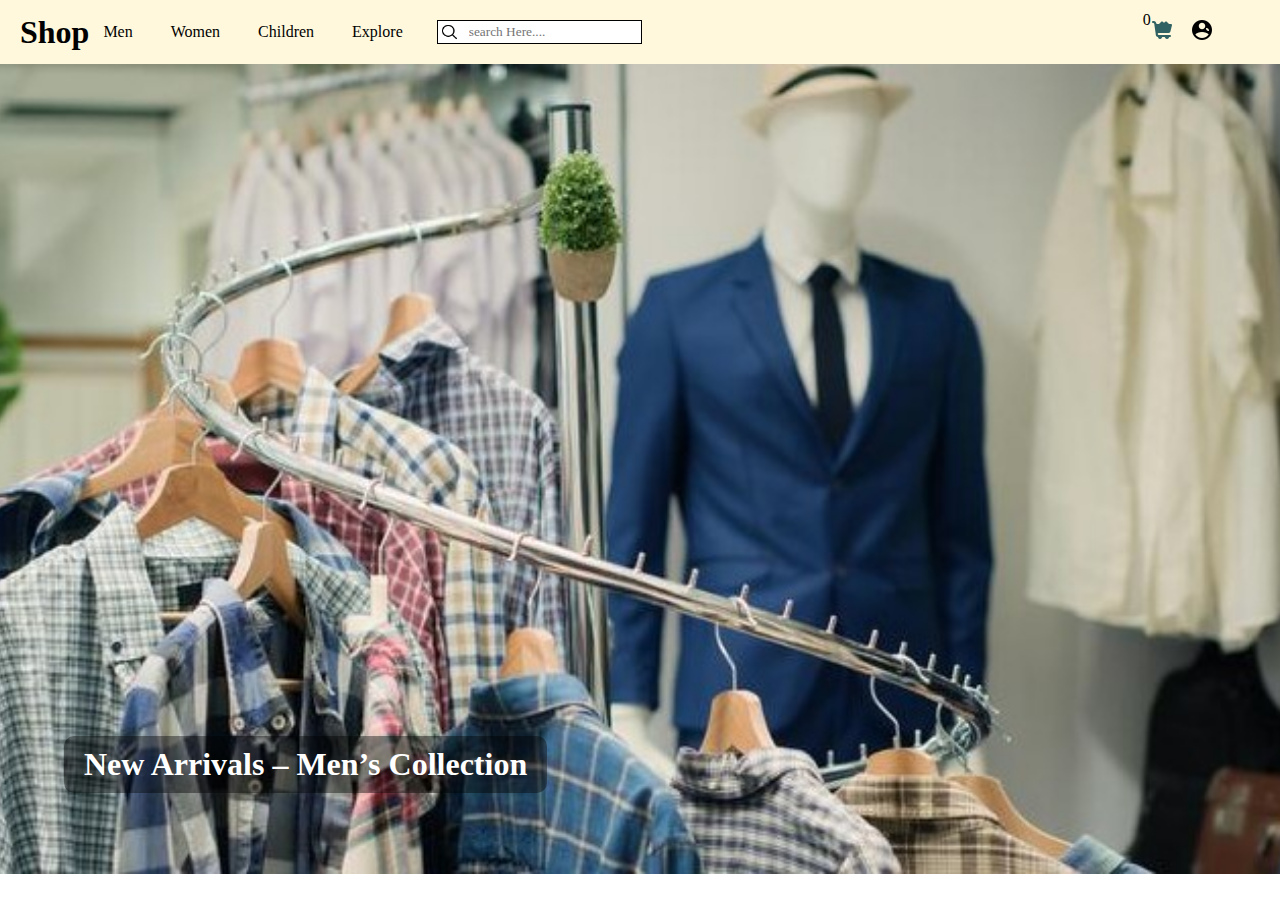
<file: index.html>
<!DOCTYPE html>
<html lang="en">

<head>
    <meta charset="UTF-8">
    <meta name="viewport" content="width=device-width, initial-scale=1.0">
    <title>Random Website</title>
    <link rel="stylesheet" href="style.css">


</head>

<body>
    <div class="main">
        <div class="container1">
            <h1 class="title">Shop</h1>

            <!-- Hamburger button -->
            <button class="hamburger" onclick="toggleMenu()">☰</button>
            <nav class="navbar" id="navbar">
                <ul>
                    <li><a href="men.html">Men</a></li>
                    <li><a href="women.html">Women</a></li>
                    <li><a href="kid.html">Children</a></li>
                    <li><a href="explore.html">Explore</a></li>
                </ul>
            </nav>
            <div class="search">
                <img src="img/search.png" alt="1" onclick="performSearch()">
                <input type="text" id="searchInput" name="search" placeholder="search Here....">

            </div>
            <div id="img">
                <a href="#" class="img"><img src="img/cart.png" alt="2"></a>
                <span>0</span>
                <a href="#" class="img"><img src="img/logo.png" alt="3"></a>
            </div>

        </div>
        <div class="fullscreen-slideshow">
            <div class="slide fade">
                <img src="img/img1.jpg" alt="Image 1">
                <div class="slide-text">New Arrivals – Men’s Collection</div>
            </div>
            <div class="slide fade">
                <img src="img/img2.jpg" alt="Image 2">
                <div class="slide-text">Elegant Styles – Women’s Wear</div>
            </div>
            <div class="slide fade">
                <img src="img/img4.jpg" alt="Image 3">
                <div class="slide-text">Kids Fashion – Comfortable & Cute</div>
            </div>
        </div>


    </div>

    <!-- <script>
        function performSearch() {
            const query = document.getElementById("searchInput").value.toLowerCase();

            // Example data (replace with actual items/pages of your site)
            const items = [
                { name: "men jackets", url: "men.html" },
                { name: "women dresses", url: "women.html" },
                { name: "kids shoes", url: "children.html" },
                { name: "summer collection", url: "explore.html" },
            ];

            // Search logic
            const result = items.find(item => item.name.includes(query));

            if (result) {
                window.location.href = result.url;
            } else {
                alert("No results found for: " + query);
            }
        }
        function toggleMenu() {
            const navList = document.querySelector(".navbar ul");
            navList.classList.toggle("show");
        }

        // Optional: Run search when user presses Enter
        document.getElementById("searchInput").addEventListener("keypress", function (e) {
            if (e.key === "Enter") {
                performSearch();
            }
        });
    </script> -->
    <script src="script.js"></script>
    <script>
        let slideIndex = 0;
        const slides = document.getElementsByClassName("slide");

        function showSlides() {
            for (let i = 0; i < slides.length; i++) {
                slides[i].style.display = "none";
            }

            slideIndex++;
            if (slideIndex > slides.length) { slideIndex = 1; }

            slides[slideIndex - 1].style.display = "block";

            setTimeout(showSlides, 2000); // 2 seconds per slide
        }

        showSlides();
    </script>


</body>

</html>
</file>
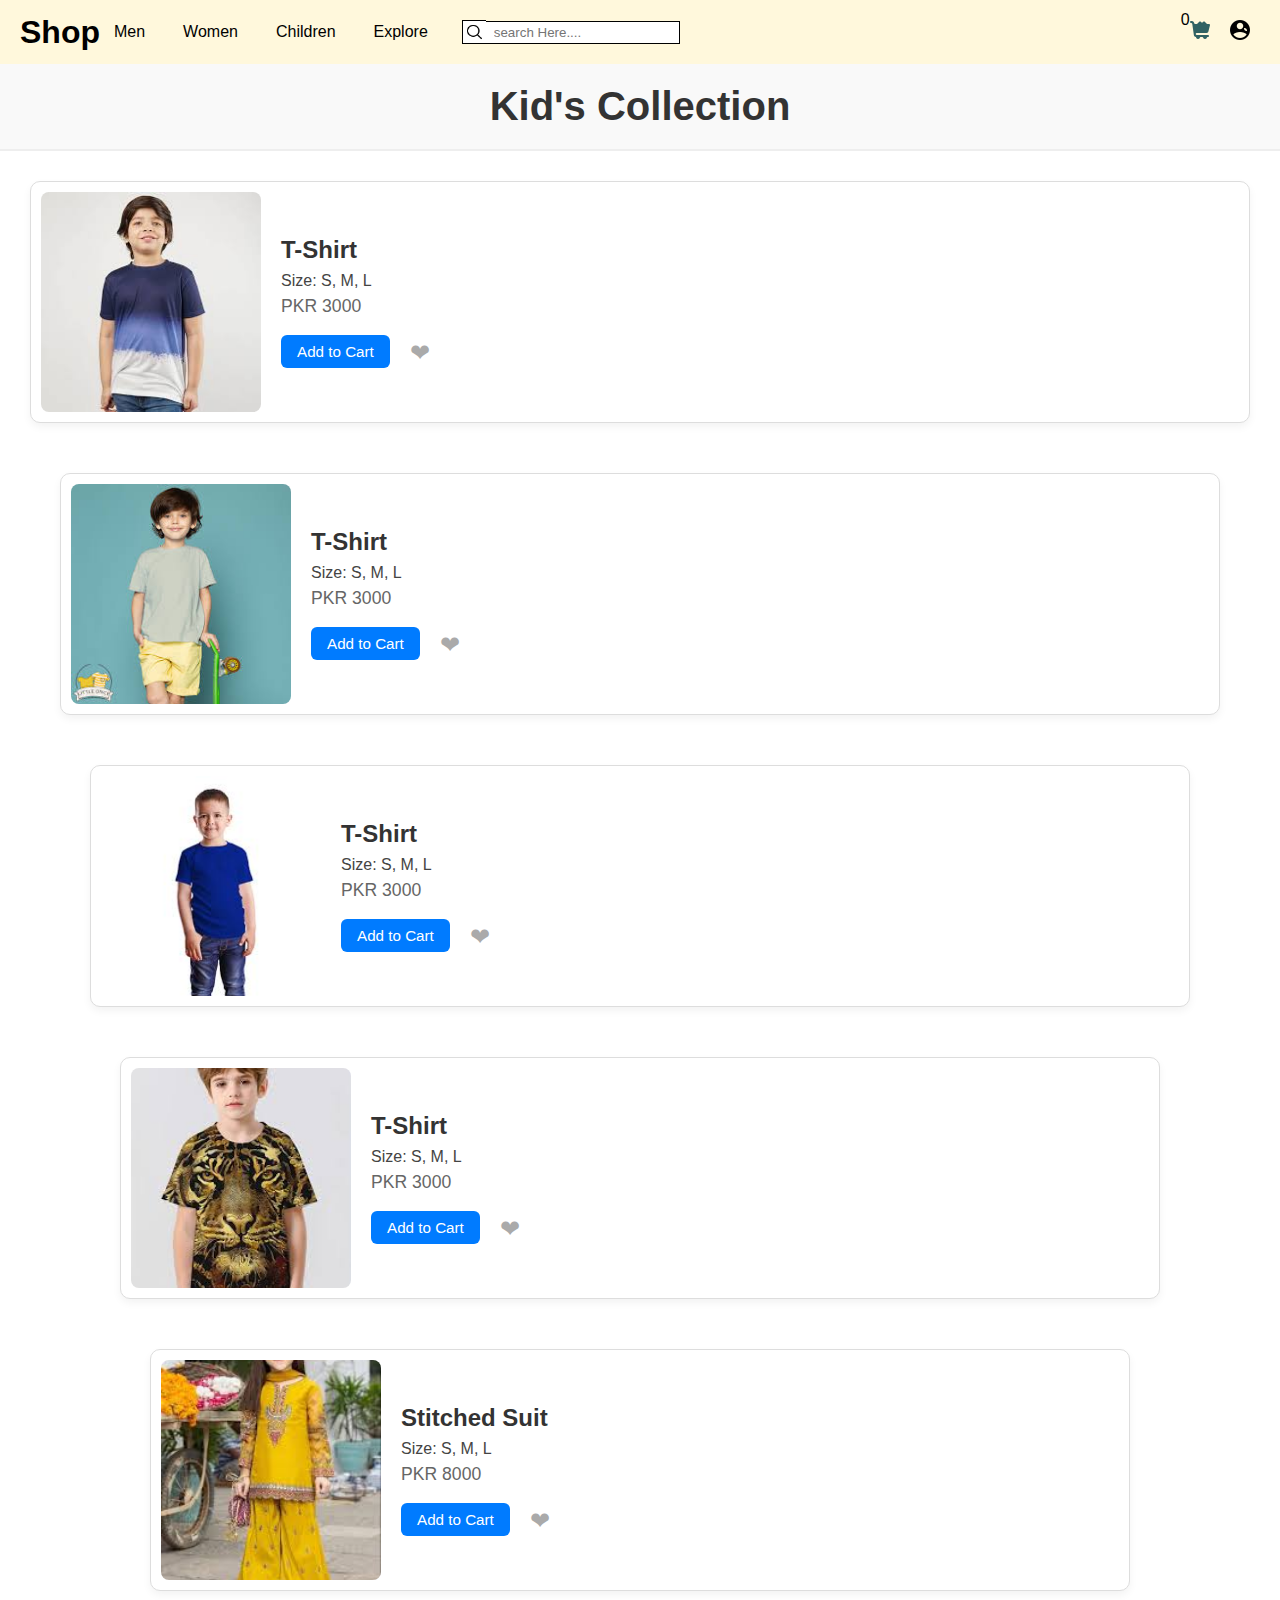
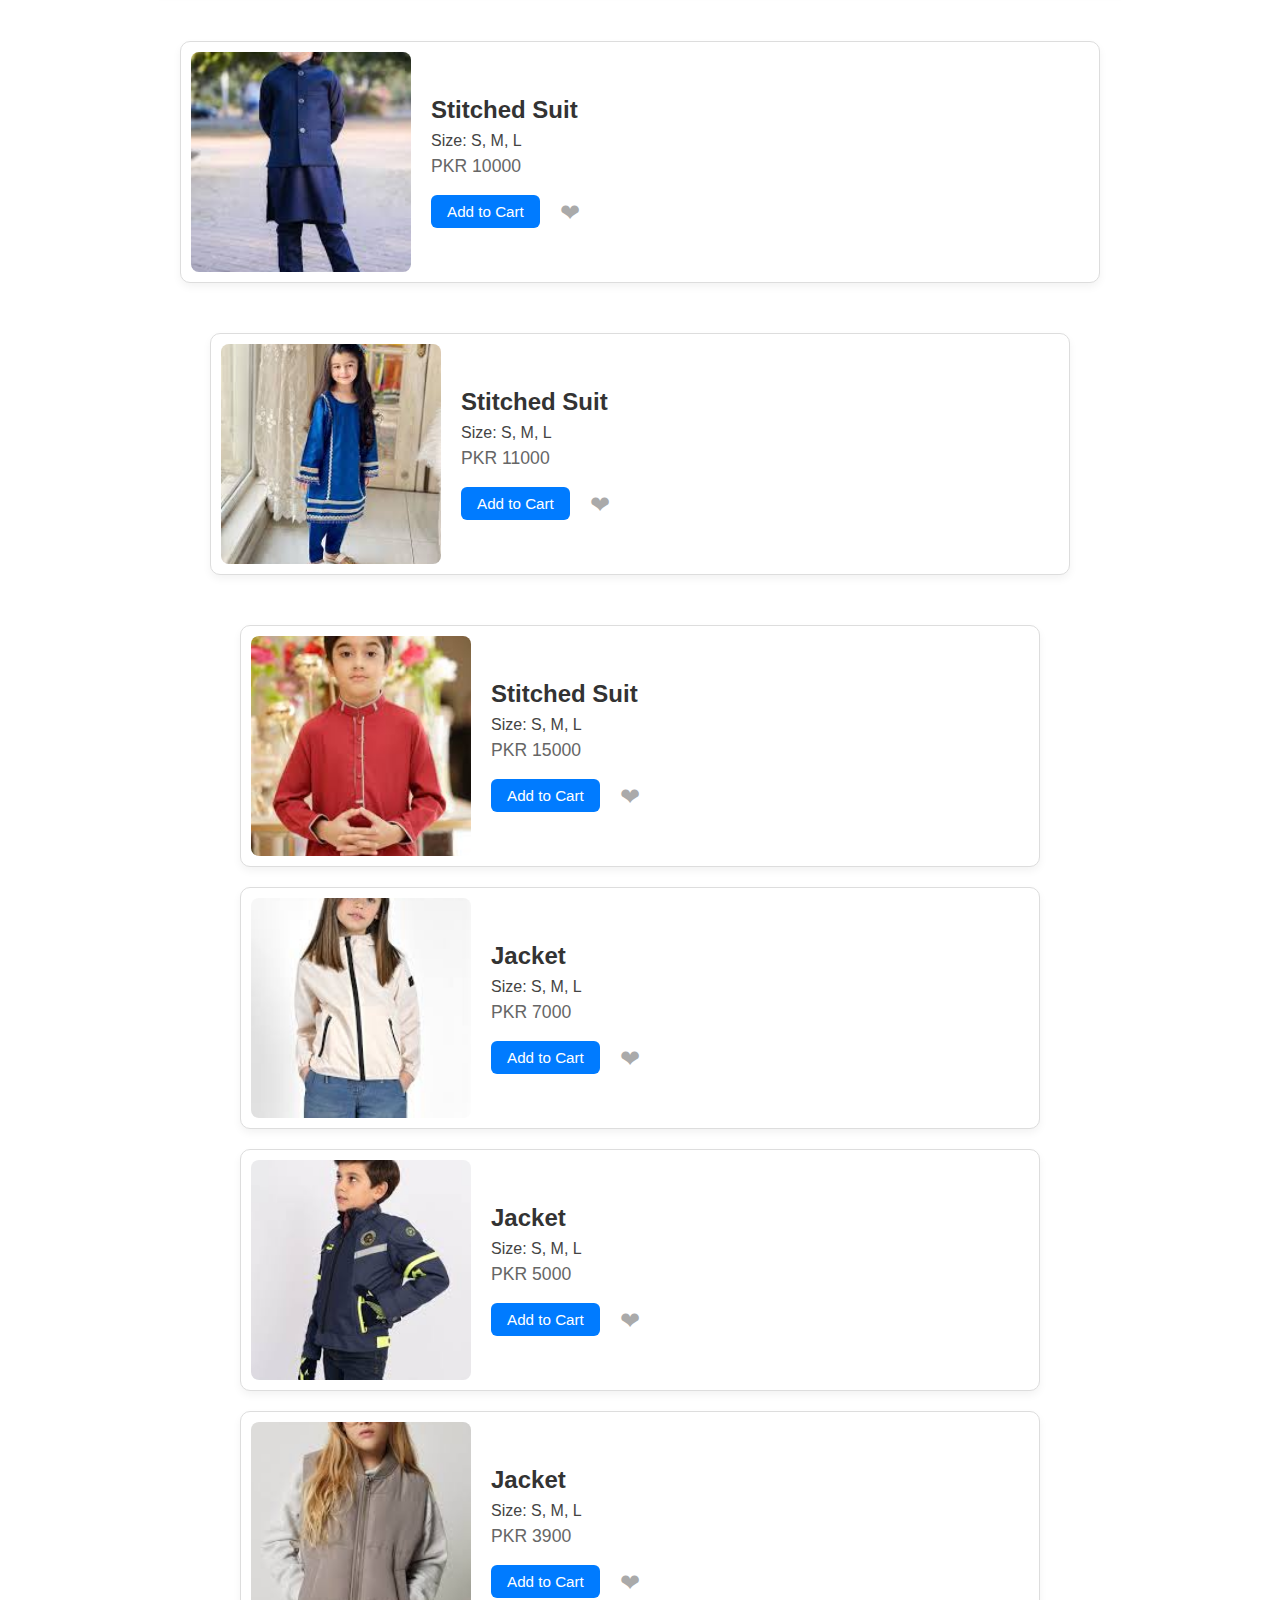
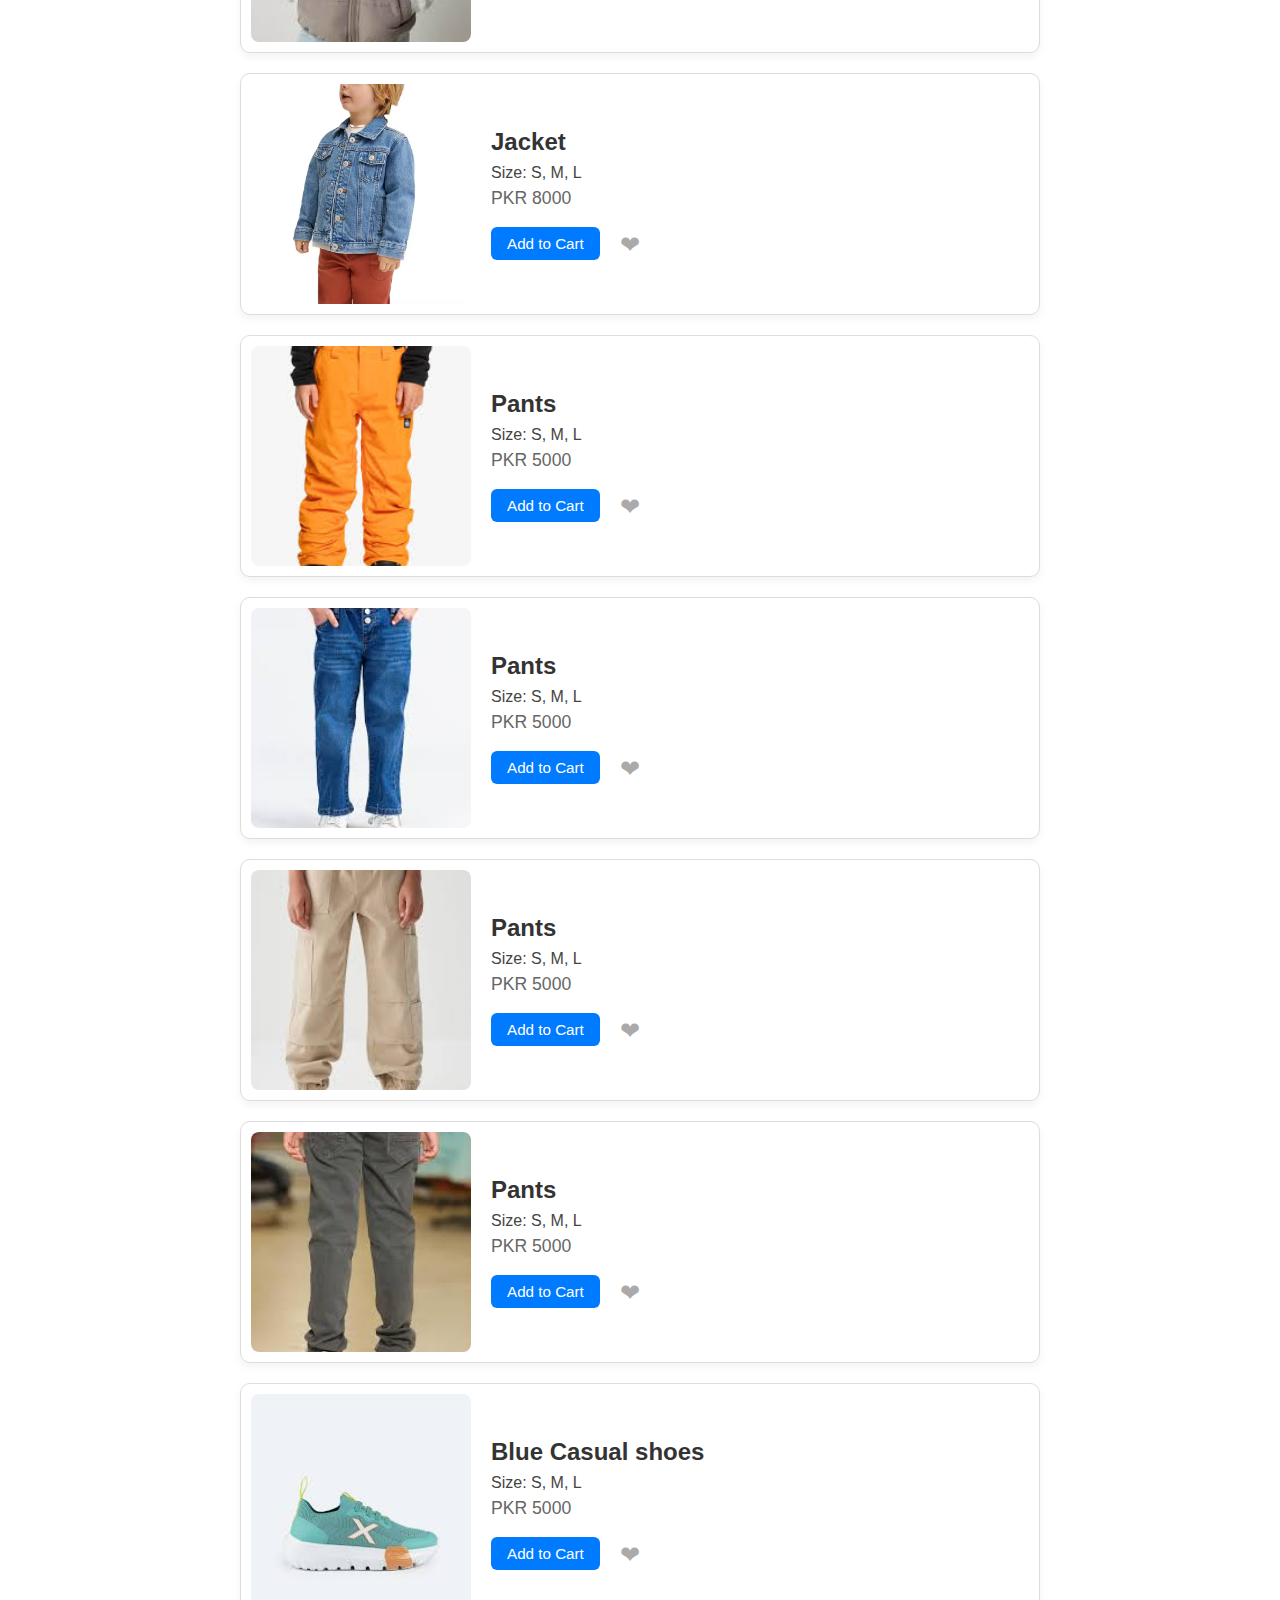
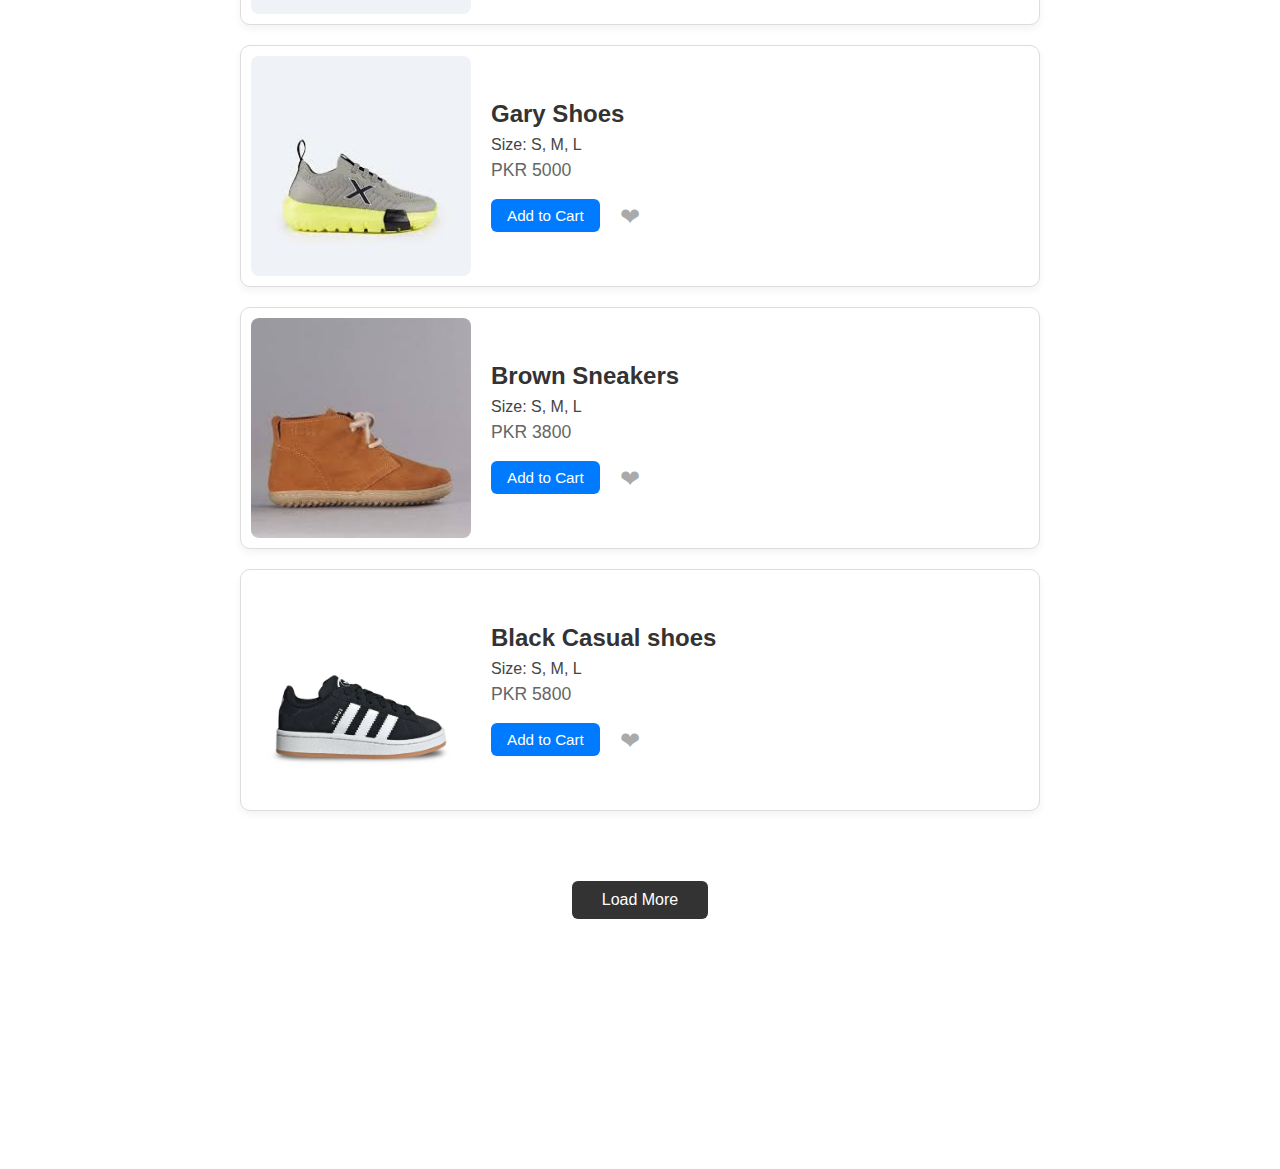
<file: kid.html>
<!DOCTYPE html>
<html lang="en">

<head>
    <meta charset="UTF-8" />
    <meta name="viewport" content="width=device-width, initial-scale=1.0" />
    <title>Kid's Collection</title>
    <link rel="stylesheet" href="style1.css" />
</head>

<body>
    <div class="container1">
        <h1 class="title">Shop</h1>

        <!-- Hamburger button -->
        <button class="hamburger" onclick="toggleMenu()">☰</button>
        <nav class="navbar" id="navbar">
            <ul>
                <li><a href="men.html">Men</a></li>
                <li><a href="women.html">Women</a></li>
                <li><a href="kid.html">Children</a></li>
                <li><a href="explore.html">Explore</a></li>
            </ul>
        </nav>
        <div class="search">
            <img src="img/search.png" alt="1" onclick="performSearch()">
            <input type="text" id="searchInput" name="search" placeholder="search Here....">

        </div>
        <div id="img">
            <a href="#" class="img"><img src="img/cart.png" alt="2"></a>
            <span>0</span>
            <a href="#" class="img"><img src="img/logo.png" alt="3"></a>
        </div>

    </div>

    <h1 class="page-title">Kid's Collection</h1>

    <!-- T-Shirt -->
    <div class="product-grid">
        <div class="product-card">
            <img src="img/41.jpeg" alt="T-Shirt" />
            <div class="product-info">
                <h3>T-Shirt</h3>
                <p class="size">Size: S, M, L</p>
                <p>PKR 3000</p>
                <button class="cart-btn">Add to Cart</button>
                <span class="wishlist">&#10084;</span>
            </div>
        </div>
        <div class="product-grid">
            <div class="product-card">
                <img src="img/42.jpeg" alt="T-Shirt" />
                <div class="product-info">
                    <h3>T-Shirt</h3>
                    <p class="size">Size: S, M, L</p>
                    <p>PKR 3000</p>
                    <button class="cart-btn">Add to Cart</button>
                    <span class="wishlist">&#10084;</span>
                </div>
            </div>
            <div class="product-grid">
                <div class="product-card">
                    <img src="img/43.jpeg" alt="T-Shirt" />
                    <div class="product-info">
                        <h3>T-Shirt</h3>
                        <p class="size">Size: S, M, L</p>
                        <p>PKR 3000</p>
                        <button class="cart-btn">Add to Cart</button>
                        <span class="wishlist">&#10084;</span>
                    </div>
                </div>
                <div class="product-grid">
                    <div class="product-card">
                        <img src="img/44.jpeg" alt="T-Shirt" />
                        <div class="product-info">
                            <h3>T-Shirt</h3>
                            <p class="size">Size: S, M, L</p>
                            <p>PKR 3000</p>
                            <button class="cart-btn">Add to Cart</button>
                            <span class="wishlist">&#10084;</span>
                        </div>
                    </div>

                    <!-- Stitched Suit -->
                    <div class="product-grid">
                        <div class="product-card">
                            <img src="img/49.jfif" alt="Stitched Suit" />
                            <div class="product-info">
                                <h3>Stitched Suit</h3>
                                <p class="size">Size: S, M, L</p>
                                <p>PKR 8000</p>
                                <button class="cart-btn">Add to Cart</button>
                                <span class="wishlist">&#10084;</span>
                            </div>
                        </div>
                        <div class="product-grid">
                            <div class="product-card">
                                <img src="img/50.jfif" alt="Stitched Suit" />
                                <div class="product-info">
                                    <h3>Stitched Suit</h3>
                                    <p class="size">Size: S, M, L</p>
                                    <p>PKR 10000</p>
                                    <button class="cart-btn">Add to Cart</button>
                                    <span class="wishlist">&#10084;</span>
                                </div>
                            </div>
                            <div class="product-grid">
                                <div class="product-card">
                                    <img src="img/51.jfif" alt="Stitched Suit" />
                                    <div class="product-info">
                                        <h3>Stitched Suit</h3>
                                        <p class="size">Size: S, M, L</p>
                                        <p>PKR 11000</p>
                                        <button class="cart-btn">Add to Cart</button>
                                        <span class="wishlist">&#10084;</span>
                                    </div>
                                </div>
                                <div class="product-grid">
                                    <div class="product-card">
                                        <img src="img/52.jfif" alt="Stitched Suit" />
                                        <div class="product-info">
                                            <h3>Stitched Suit</h3>
                                            <p class="size">Size: S, M, L</p>
                                            <p>PKR 15000</p>
                                            <button class="cart-btn">Add to Cart</button>
                                            <span class="wishlist">&#10084;</span>
                                        </div>
                                    </div>

                                    <!-- Jacket -->
                                    <div class="product-card">
                                        <img src="img/53.jfif" alt="Jacket" />
                                        <div class="product-info">
                                            <h3>Jacket</h3>
                                            <p class="size">Size: S, M, L</p>
                                            <p>PKR 7000</p>
                                            <button class="cart-btn">Add to Cart</button>
                                            <span class="wishlist">&#10084;</span>
                                        </div>
                                    </div>
                                    <div class="product-card">
                                        <img src="img/54.jfif" alt="Jacket" />
                                        <div class="product-info">
                                            <h3>Jacket</h3>
                                            <p class="size">Size: S, M, L</p>
                                            <p>PKR 5000</p>
                                            <button class="cart-btn">Add to Cart</button>
                                            <span class="wishlist">&#10084;</span>
                                        </div>
                                    </div>
                                    <div class="product-card">
                                        <img src="img/55.jfif" alt="Jacket" />
                                        <div class="product-info">
                                            <h3>Jacket</h3>
                                            <p class="size">Size: S, M, L</p>
                                            <p>PKR 3900</p>
                                            <button class="cart-btn">Add to Cart</button>
                                            <span class="wishlist">&#10084;</span>
                                        </div>
                                    </div>
                                    <div class="product-card">
                                        <img src="img/56.avif" alt="Jacket" />
                                        <div class="product-info">
                                            <h3>Jacket</h3>
                                            <p class="size">Size: S, M, L</p>
                                            <p>PKR 8000</p>
                                            <button class="cart-btn">Add to Cart</button>
                                            <span class="wishlist">&#10084;</span>
                                        </div>
                                    </div>

                                    <!-- Pants -->
                                    <div class="product-card">
                                        <img src="img/57.jfif" alt="Pants" />
                                        <div class="product-info">
                                            <h3>Pants</h3>
                                            <p class="size">Size: S, M, L</p>
                                            <p>PKR 5000</p>
                                            <button class="cart-btn">Add to Cart</button>
                                            <span class="wishlist">&#10084;</span>
                                        </div>
                                    </div>
                                    <div class="product-card">
                                        <img src="img/58.jfif" alt="Pants" />
                                        <div class="product-info">
                                            <h3>Pants</h3>
                                            <p class="size">Size: S, M, L</p>
                                            <p>PKR 5000</p>
                                            <button class="cart-btn">Add to Cart</button>
                                            <span class="wishlist">&#10084;</span>
                                        </div>
                                    </div>
                                    <div class="product-card">
                                        <img src="img/59.jfif" alt="Pants" />
                                        <div class="product-info">
                                            <h3>Pants</h3>
                                            <p class="size">Size: S, M, L</p>
                                            <p>PKR 5000</p>
                                            <button class="cart-btn">Add to Cart</button>
                                            <span class="wishlist">&#10084;</span>
                                        </div>
                                    </div>
                                    <div class="product-card">
                                        <img src="img/60.jfif" alt="Pants" />
                                        <div class="product-info">
                                            <h3>Pants</h3>
                                            <p class="size">Size: S, M, L</p>
                                            <p>PKR 5000</p>
                                            <button class="cart-btn">Add to Cart</button>
                                            <span class="wishlist">&#10084;</span>
                                        </div>
                                    </div>

                                    <!-- shoes -->
                                    <div class="product-card">
                                        <img src="img/45.jfif" alt="shoes" />
                                        <div class="product-info">
                                            <h3>Blue Casual shoes</h3>
                                            <p class="size">Size: S, M, L</p>
                                            <p>PKR 5000</p>
                                            <button class="cart-btn">Add to Cart</button>
                                            <span class="wishlist">&#10084;</span>
                                        </div>
                                    </div>
                                    <div class="product-card">
                                        <img src="img/46.jfif" alt="shoes" />
                                        <div class="product-info">
                                            <h3>Gary Shoes</h3>
                                            <p class="size">Size: S, M, L</p>
                                            <p>PKR 5000</p>
                                            <button class="cart-btn">Add to Cart</button>
                                            <span class="wishlist">&#10084;</span>
                                        </div>
                                    </div>
                                    <div class="product-card">
                                        <img src="img/47.jfif" alt="shoes" />
                                        <div class="product-info">
                                            <h3>Brown Sneakers</h3>
                                            <p class="size">Size: S, M, L</p>
                                            <p>PKR 3800</p>
                                            <button class="cart-btn">Add to Cart</button>
                                            <span class="wishlist">&#10084;</span>
                                        </div>
                                    </div>
                                    <div class="product-card">
                                        <img src="img/48.webp" alt="shoes" />
                                        <div class="product-info">
                                            <h3>Black Casual shoes</h3>
                                            <p class="size">Size: S, M, L</p>
                                            <p>PKR 5800</p>
                                            <button class="cart-btn">Add to Cart</button>
                                            <span class="wishlist">&#10084;</span>
                                        </div>
                                    </div>
                                    


                                    <!-- Add more product cards as needed -->
                                </div>

                                <button class="load-more">Load More</button>

</body>
<script src="script.js"></script>

</html>
</file>
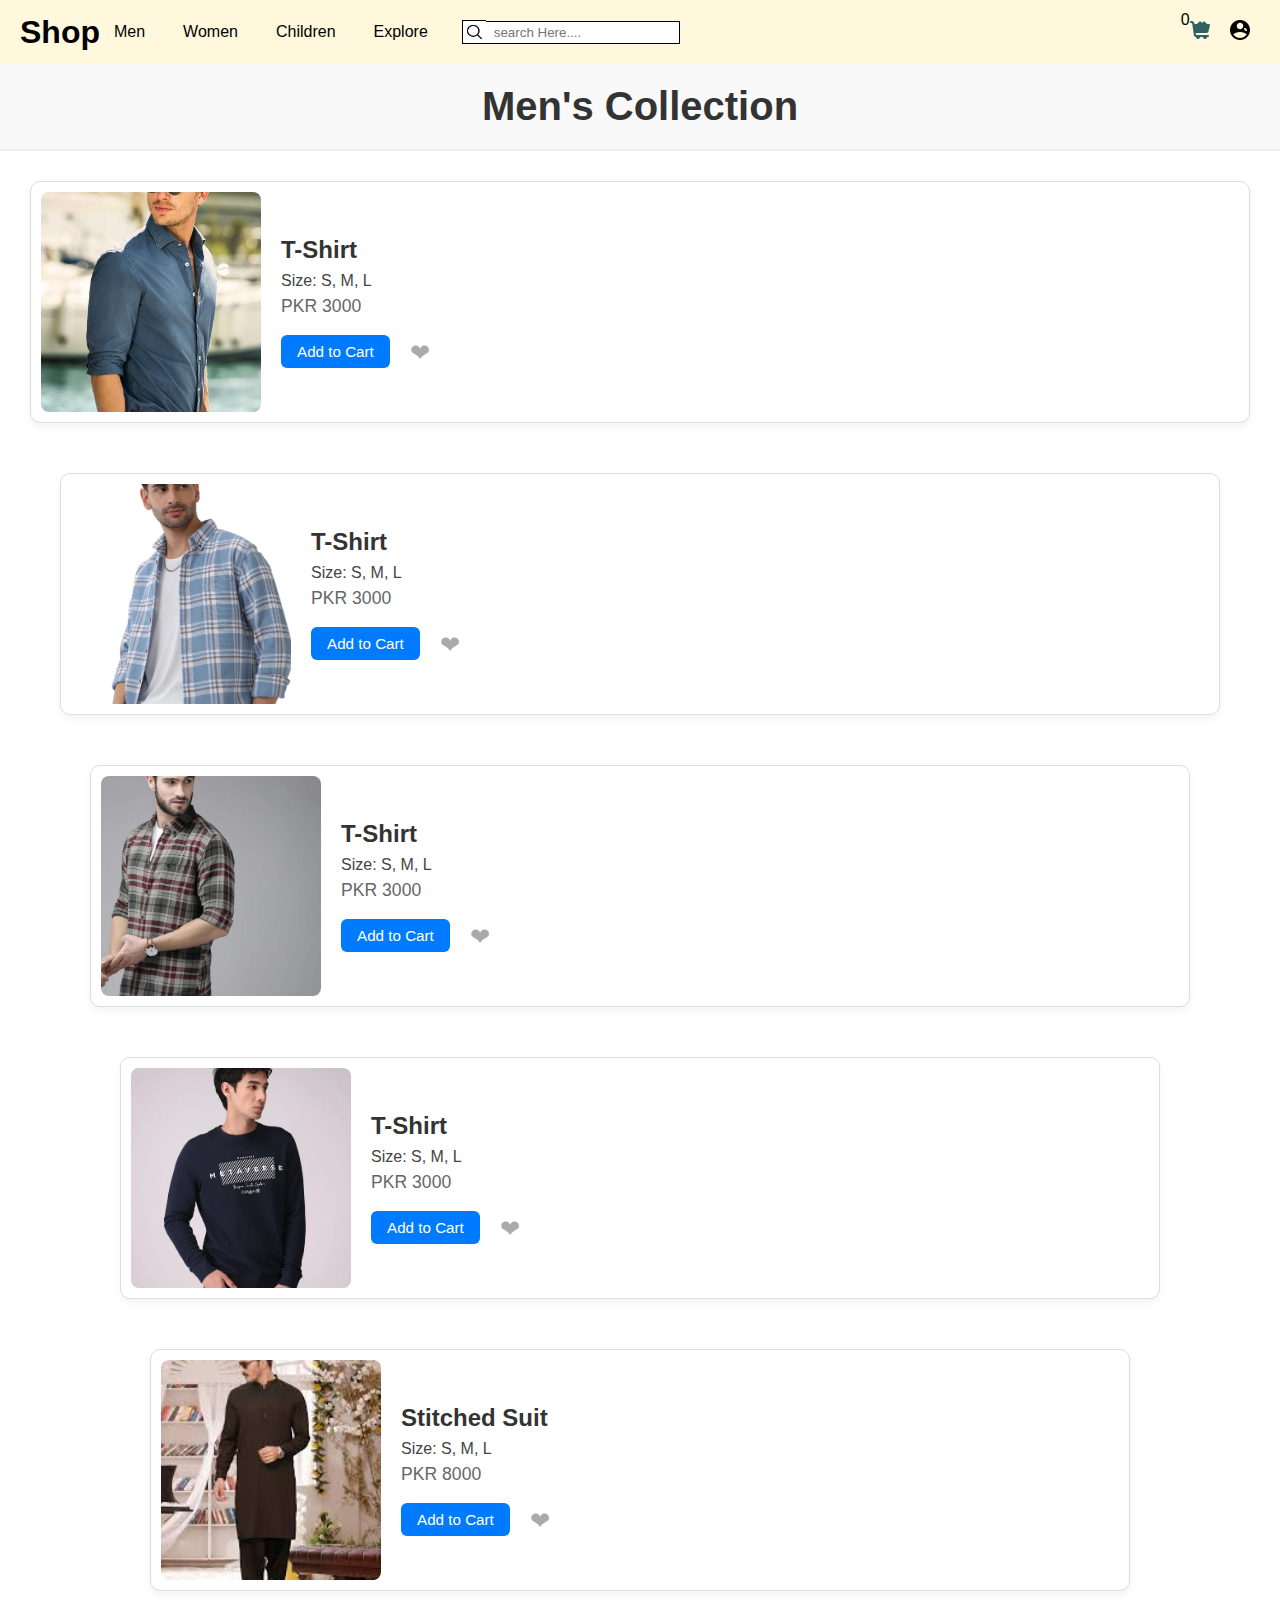
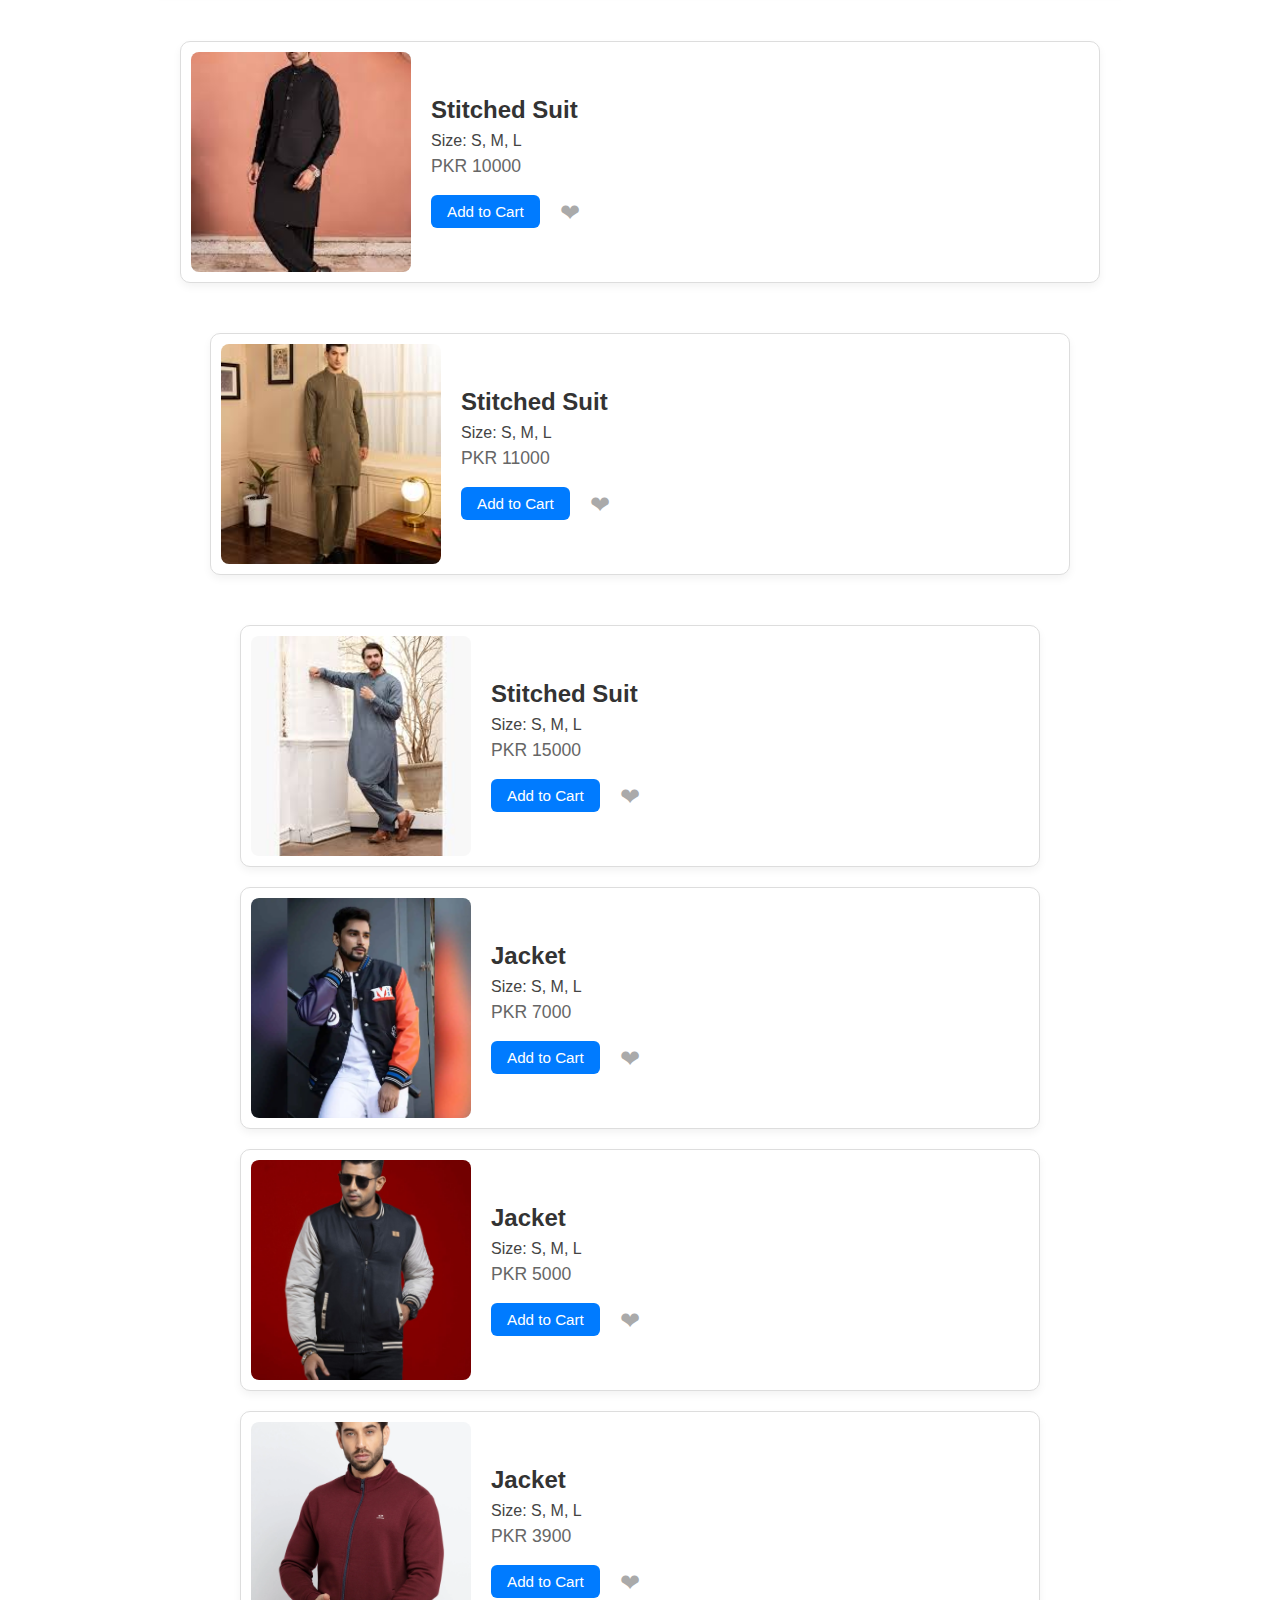
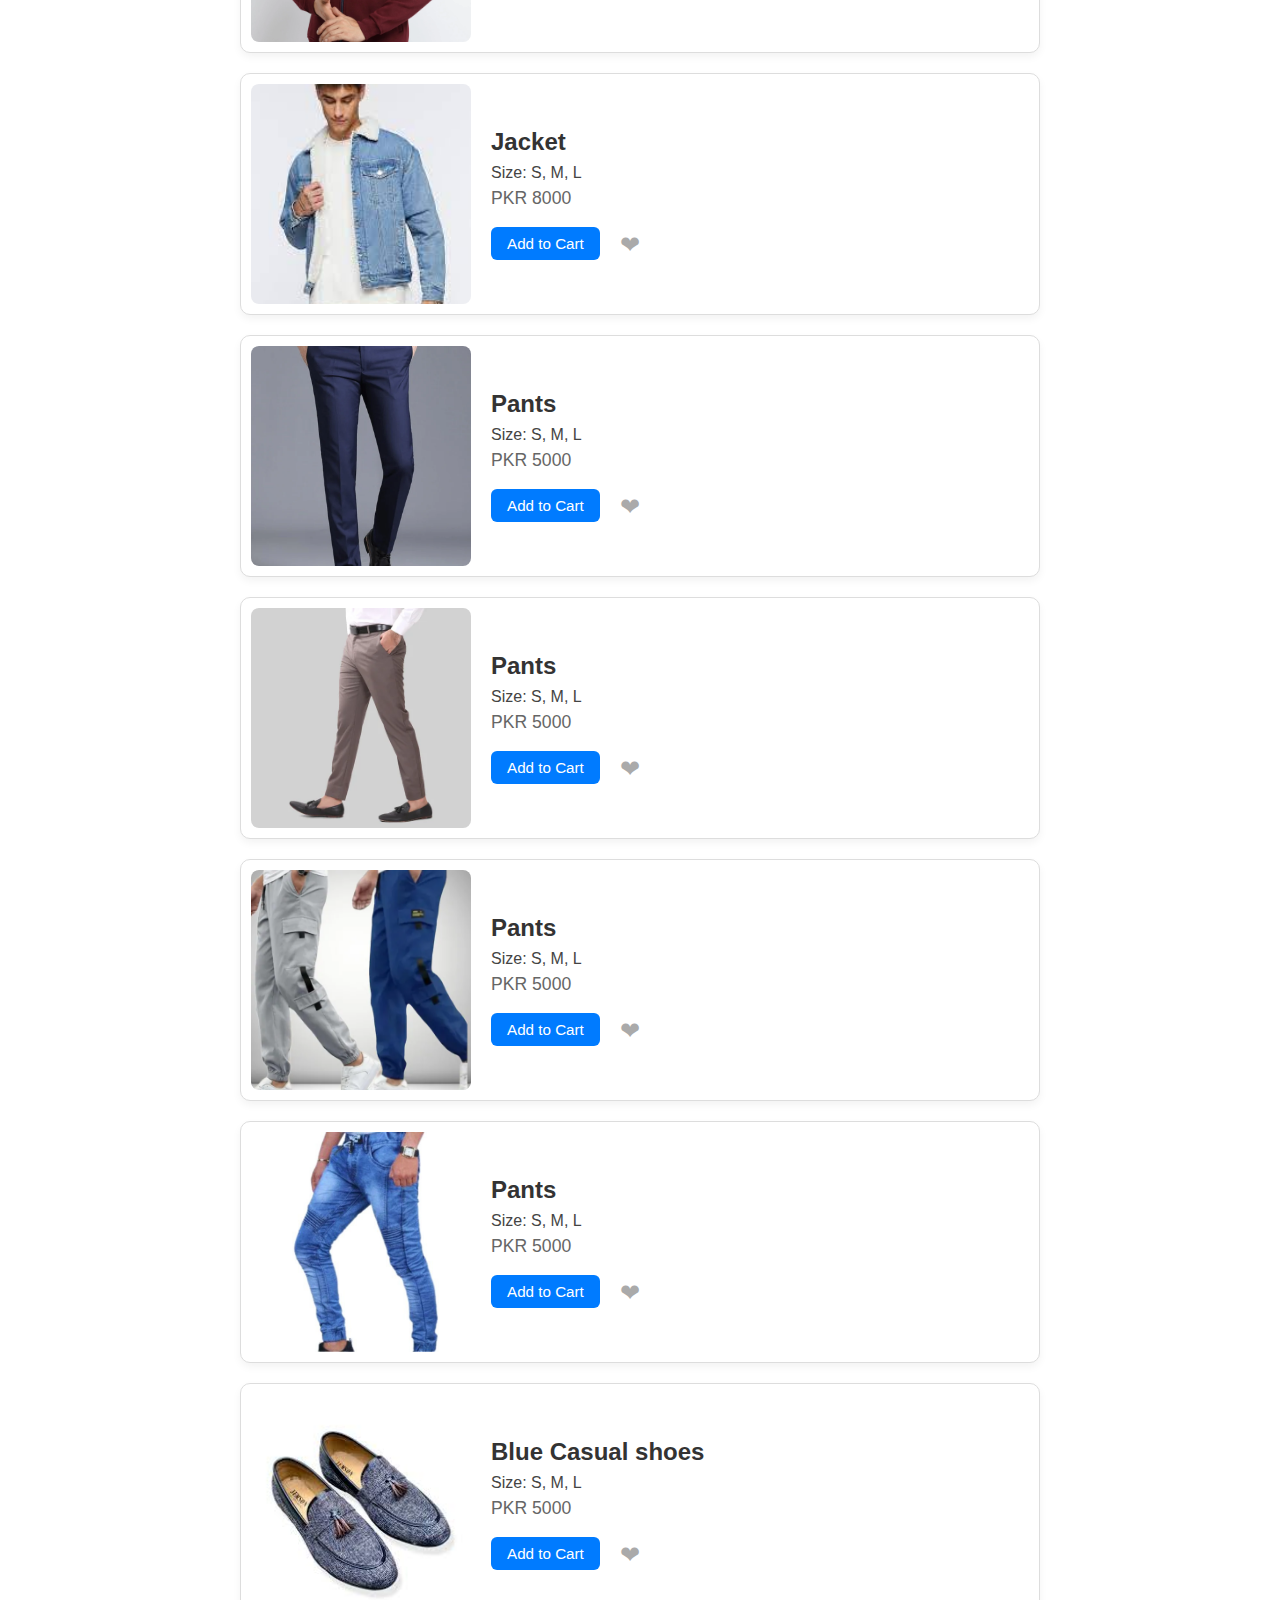
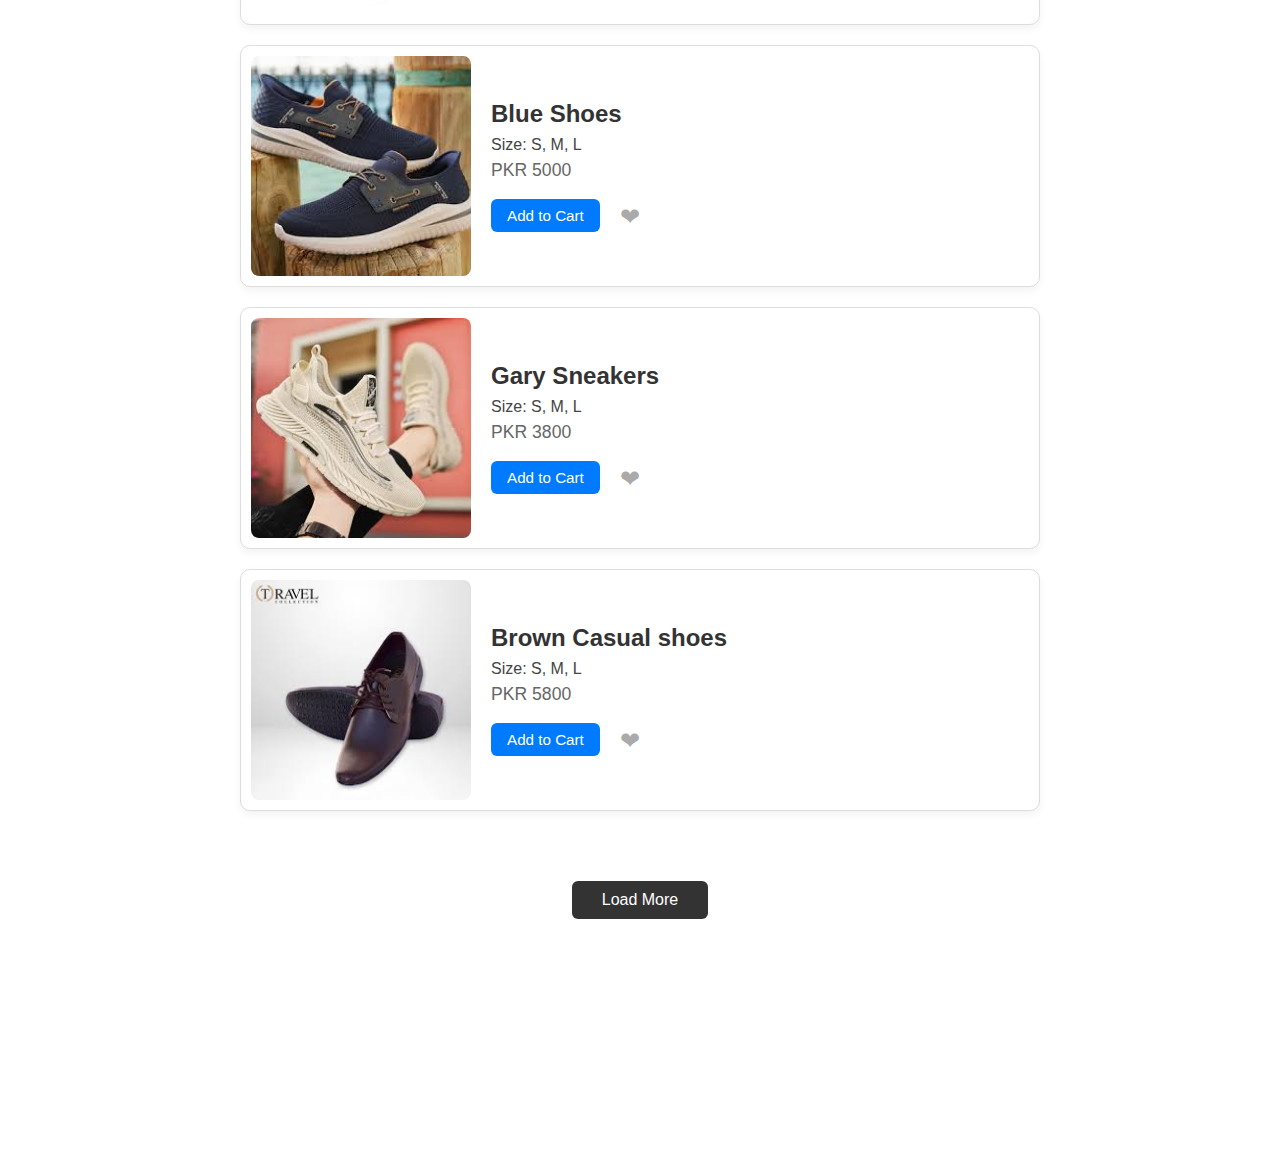
<file: men.html>
<!DOCTYPE html>
<html lang="en">

<head>
    <meta charset="UTF-8" />
    <meta name="viewport" content="width=device-width, initial-scale=1.0" />
    <title>Men's Collection</title>
    <link rel="stylesheet" href="style1.css" />
</head>

<body>
    <div class="container1">
        <h1 class="title">Shop</h1>

        <!-- Hamburger button -->
        <button class="hamburger" onclick="toggleMenu()">☰</button>
        <nav class="navbar" id="navbar">
            <ul>
                <li><a href="men.html">Men</a></li>
                <li><a href="women.html">Women</a></li>
                <li><a href="kid.html">Children</a></li>
                <li><a href="explore.html">Explore</a></li>
            </ul>
        </nav>
        <div class="search">
            <img src="img/search.png" alt="1" onclick="performSearch()">
            <input type="text" id="searchInput" name="search" placeholder="search Here....">

        </div>
        <div id="img">
            <a href="#" class="img"><img src="img/cart.png" alt="2"></a>
            <span>0</span>
            <a href="#" class="img"><img src="img/logo.png" alt="3"></a>
        </div>

    </div>

    <h1 class="page-title">Men's Collection</h1>

    <!-- T-Shirt -->
    <div class="product-grid">
        <div class="product-card">
            <img src="img/4.jpg" alt="T-Shirt" />
            <div class="product-info">
                <h3>T-Shirt</h3>
                <p class="size">Size: S, M, L</p>
                <p>PKR 3000</p>
                <button class="cart-btn">Add to Cart</button>
                <span class="wishlist">&#10084;</span>
            </div>
        </div>
        <div class="product-grid">
            <div class="product-card">
                <img src="img/5.webp" alt="T-Shirt" />
                <div class="product-info">
                    <h3>T-Shirt</h3>
                    <p class="size">Size: S, M, L</p>
                    <p>PKR 3000</p>
                    <button class="cart-btn">Add to Cart</button>
                    <span class="wishlist">&#10084;</span>
                </div>
            </div>
            <div class="product-grid">
                <div class="product-card">
                    <img src="img/6.jpg" alt="T-Shirt" />
                    <div class="product-info">
                        <h3>T-Shirt</h3>
                        <p class="size">Size: S, M, L</p>
                        <p>PKR 3000</p>
                        <button class="cart-btn">Add to Cart</button>
                        <span class="wishlist">&#10084;</span>
                    </div>
                </div>
                <div class="product-grid">
                    <div class="product-card">
                        <img src="img/7.webp" alt="T-Shirt" />
                        <div class="product-info">
                            <h3>T-Shirt</h3>
                            <p class="size">Size: S, M, L</p>
                            <p>PKR 3000</p>
                            <button class="cart-btn">Add to Cart</button>
                            <span class="wishlist">&#10084;</span>
                        </div>
                    </div>

                    <!-- Stitched Suit -->
                    <div class="product-grid">
                        <div class="product-card">
                            <img src="img/33.jfif" alt="Stitched Suit" />
                            <div class="product-info">
                                <h3>Stitched Suit</h3>
                                <p class="size">Size: S, M, L</p>
                                <p>PKR 8000</p>
                                <button class="cart-btn">Add to Cart</button>
                                <span class="wishlist">&#10084;</span>
                            </div>
                        </div>
                        <div class="product-grid">
                            <div class="product-card">
                                <img src="img/34.jfif" alt="Stitched Suit" />
                                <div class="product-info">
                                    <h3>Stitched Suit</h3>
                                    <p class="size">Size: S, M, L</p>
                                    <p>PKR 10000</p>
                                    <button class="cart-btn">Add to Cart</button>
                                    <span class="wishlist">&#10084;</span>
                                </div>
                            </div>
                            <div class="product-grid">
                                <div class="product-card">
                                    <img src="img/35.jfif" alt="Stitched Suit" />
                                    <div class="product-info">
                                        <h3>Stitched Suit</h3>
                                        <p class="size">Size: S, M, L</p>
                                        <p>PKR 11000</p>
                                        <button class="cart-btn">Add to Cart</button>
                                        <span class="wishlist">&#10084;</span>
                                    </div>
                                </div>
                                <div class="product-grid">
                                    <div class="product-card">
                                        <img src="img/36.jfif" alt="Stitched Suit" />
                                        <div class="product-info">
                                            <h3>Stitched Suit</h3>
                                            <p class="size">Size: S, M, L</p>
                                            <p>PKR 15000</p>
                                            <button class="cart-btn">Add to Cart</button>
                                            <span class="wishlist">&#10084;</span>
                                        </div>
                                    </div>

                                    <!-- Jacket -->
                                    <div class="product-card">
                                        <img src="img/1.webp" alt="Jacket" />
                                        <div class="product-info">
                                            <h3>Jacket</h3>
                                            <p class="size">Size: S, M, L</p>
                                            <p>PKR 7000</p>
                                            <button class="cart-btn">Add to Cart</button>
                                            <span class="wishlist">&#10084;</span>
                                        </div>
                                    </div>
                                    <div class="product-card">
                                        <img src="img/2.jpg" alt="Jacket" />
                                        <div class="product-info">
                                            <h3>Jacket</h3>
                                            <p class="size">Size: S, M, L</p>
                                            <p>PKR 5000</p>
                                            <button class="cart-btn">Add to Cart</button>
                                            <span class="wishlist">&#10084;</span>
                                        </div>
                                    </div>
                                    <div class="product-card">
                                        <img src="img/3.webp" alt="Jacket" />
                                        <div class="product-info">
                                            <h3>Jacket</h3>
                                            <p class="size">Size: S, M, L</p>
                                            <p>PKR 3900</p>
                                            <button class="cart-btn">Add to Cart</button>
                                            <span class="wishlist">&#10084;</span>
                                        </div>
                                    </div>
                                    <div class="product-card">
                                        <img src="img/8.jfif" alt="Jacket" />
                                        <div class="product-info">
                                            <h3>Jacket</h3>
                                            <p class="size">Size: S, M, L</p>
                                            <p>PKR 8000</p>
                                            <button class="cart-btn">Add to Cart</button>
                                            <span class="wishlist">&#10084;</span>
                                        </div>
                                    </div>

                                    <!-- Pants -->
                                    <div class="product-card">
                                        <img src="img/9.webp" alt="Pants" />
                                        <div class="product-info">
                                            <h3>Pants</h3>
                                            <p class="size">Size: S, M, L</p>
                                            <p>PKR 5000</p>
                                            <button class="cart-btn">Add to Cart</button>
                                            <span class="wishlist">&#10084;</span>
                                        </div>
                                    </div>
                                    <div class="product-card">
                                        <img src="img/10.webp" alt="Pants" />
                                        <div class="product-info">
                                            <h3>Pants</h3>
                                            <p class="size">Size: S, M, L</p>
                                            <p>PKR 5000</p>
                                            <button class="cart-btn">Add to Cart</button>
                                            <span class="wishlist">&#10084;</span>
                                        </div>
                                    </div>
                                    <div class="product-card">
                                        <img src="img/11.webp" alt="Pants" />
                                        <div class="product-info">
                                            <h3>Pants</h3>
                                            <p class="size">Size: S, M, L</p>
                                            <p>PKR 5000</p>
                                            <button class="cart-btn">Add to Cart</button>
                                            <span class="wishlist">&#10084;</span>
                                        </div>
                                    </div>
                                    <div class="product-card">
                                        <img src="img/12.jpg" alt="Pants" />
                                        <div class="product-info">
                                            <h3>Pants</h3>
                                            <p class="size">Size: S, M, L</p>
                                            <p>PKR 5000</p>
                                            <button class="cart-btn">Add to Cart</button>
                                            <span class="wishlist">&#10084;</span>
                                        </div>
                                    </div>

                                    <!-- shoes -->
                                    <div class="product-card">
                                        <img src="img/37.jfif" alt="shoes" />
                                        <div class="product-info">
                                            <h3>Blue Casual shoes</h3>
                                            <p class="size">Size: S, M, L</p>
                                            <p>PKR 5000</p>
                                            <button class="cart-btn">Add to Cart</button>
                                            <span class="wishlist">&#10084;</span>
                                        </div>
                                    </div>
                                    <div class="product-card">
                                        <img src="img/38.jfif" alt="shoes" />
                                        <div class="product-info">
                                            <h3>Blue Shoes</h3>
                                            <p class="size">Size: S, M, L</p>
                                            <p>PKR 5000</p>
                                            <button class="cart-btn">Add to Cart</button>
                                            <span class="wishlist">&#10084;</span>
                                        </div>
                                    </div>
                                    <div class="product-card">
                                        <img src="img/39.jpeg" alt="shoes" />
                                        <div class="product-info">
                                            <h3>Gary Sneakers</h3>
                                            <p class="size">Size: S, M, L</p>
                                            <p>PKR 3800</p>
                                            <button class="cart-btn">Add to Cart</button>
                                            <span class="wishlist">&#10084;</span>
                                        </div>
                                    </div>
                                    <div class="product-card">
                                        <img src="img/40.jfif" alt="shoes" />
                                        <div class="product-info">
                                            <h3>Brown Casual shoes</h3>
                                            <p class="size">Size: S, M, L</p>
                                            <p>PKR 5800</p>
                                            <button class="cart-btn">Add to Cart</button>
                                            <span class="wishlist">&#10084;</span>
                                        </div>
                                    </div>
                                    


                                    <!-- Add more product cards as needed -->
                                </div>

                                <button class="load-more">Load More</button>

</body>
<script src="script.js"></script>

</html>
</file>
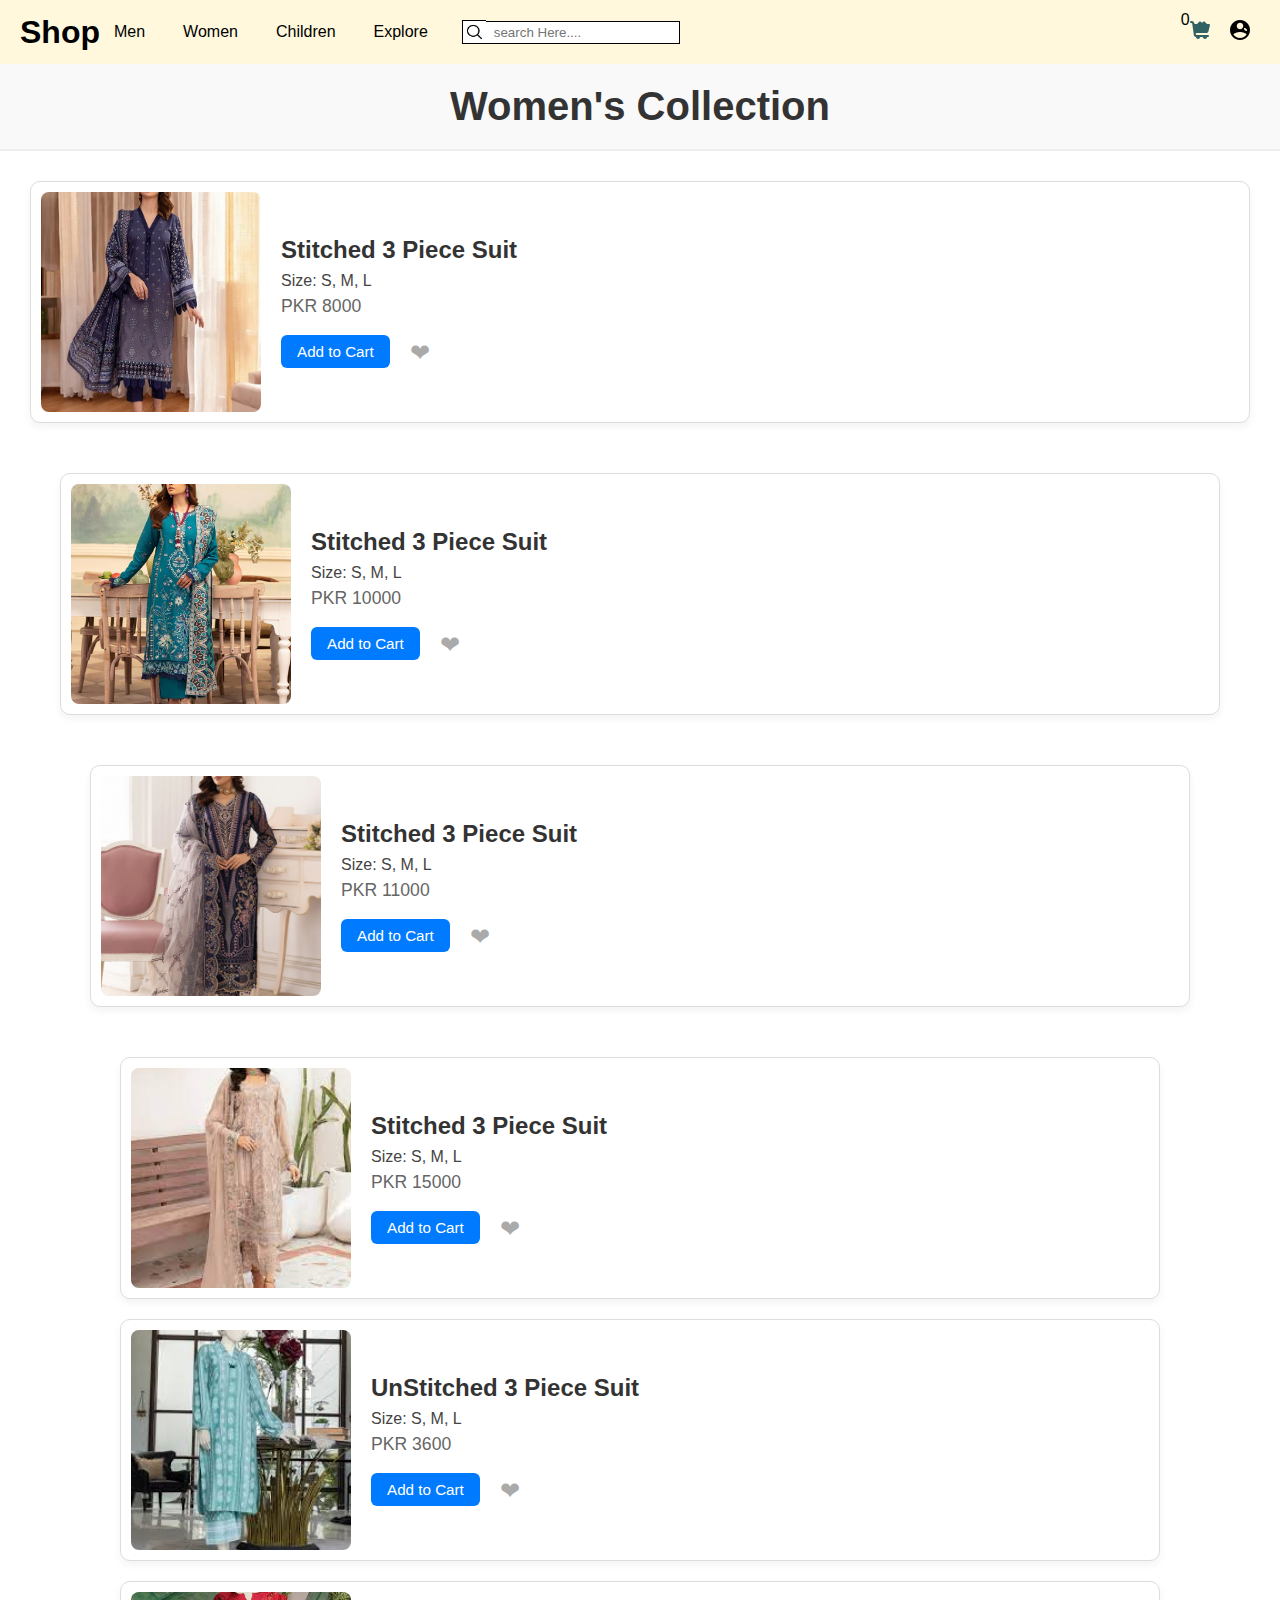
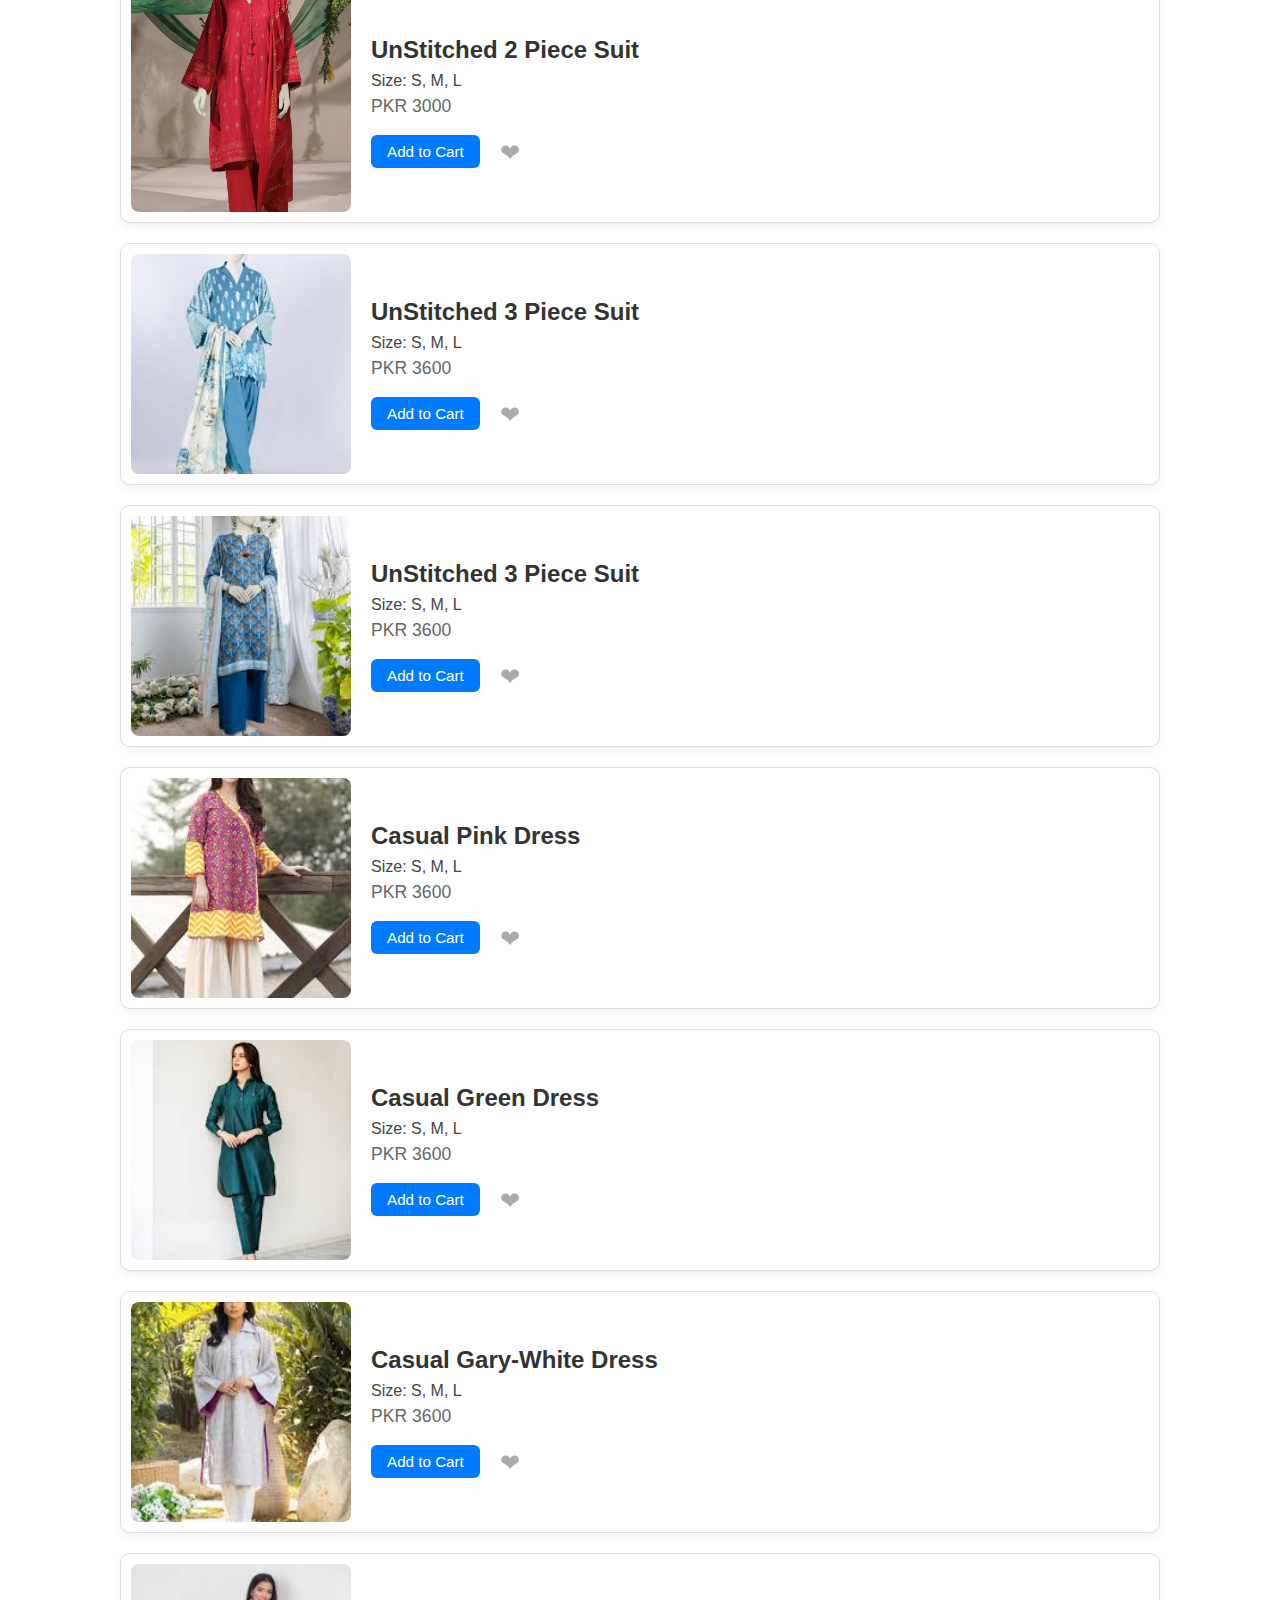
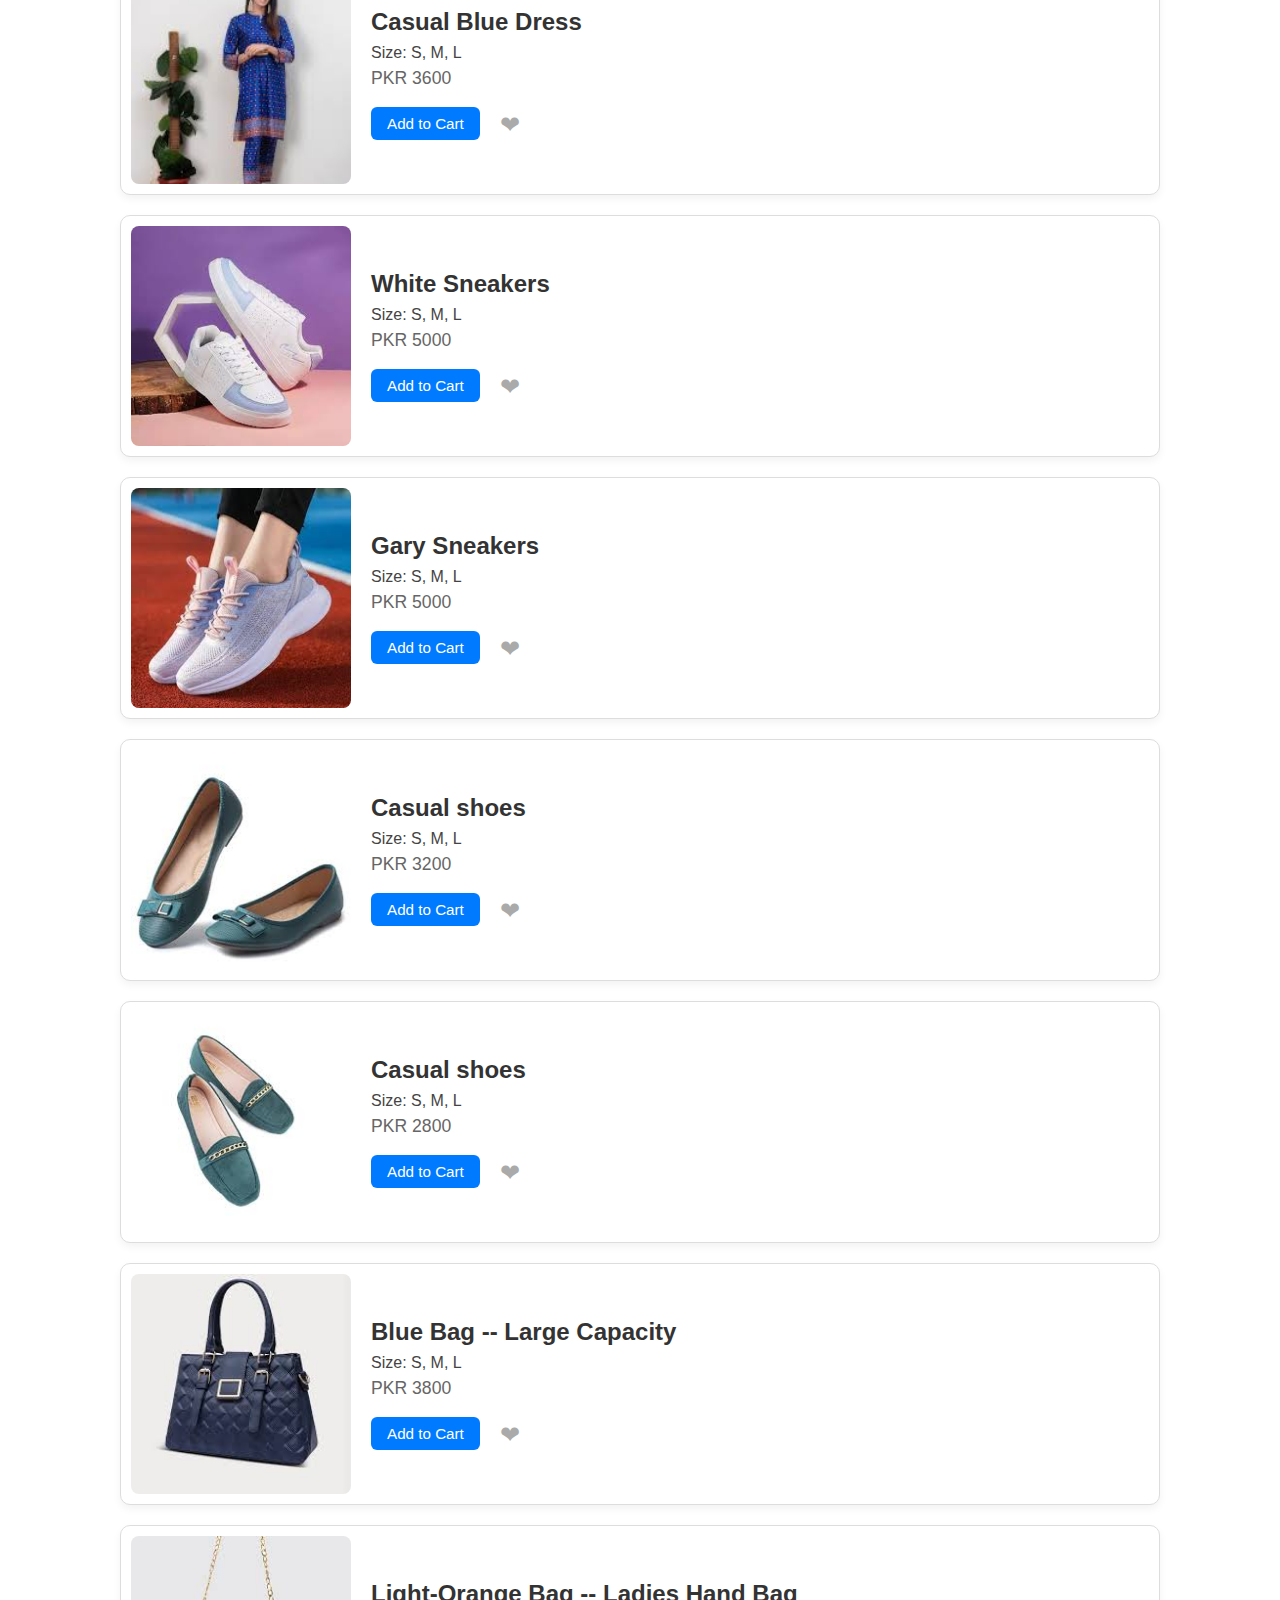
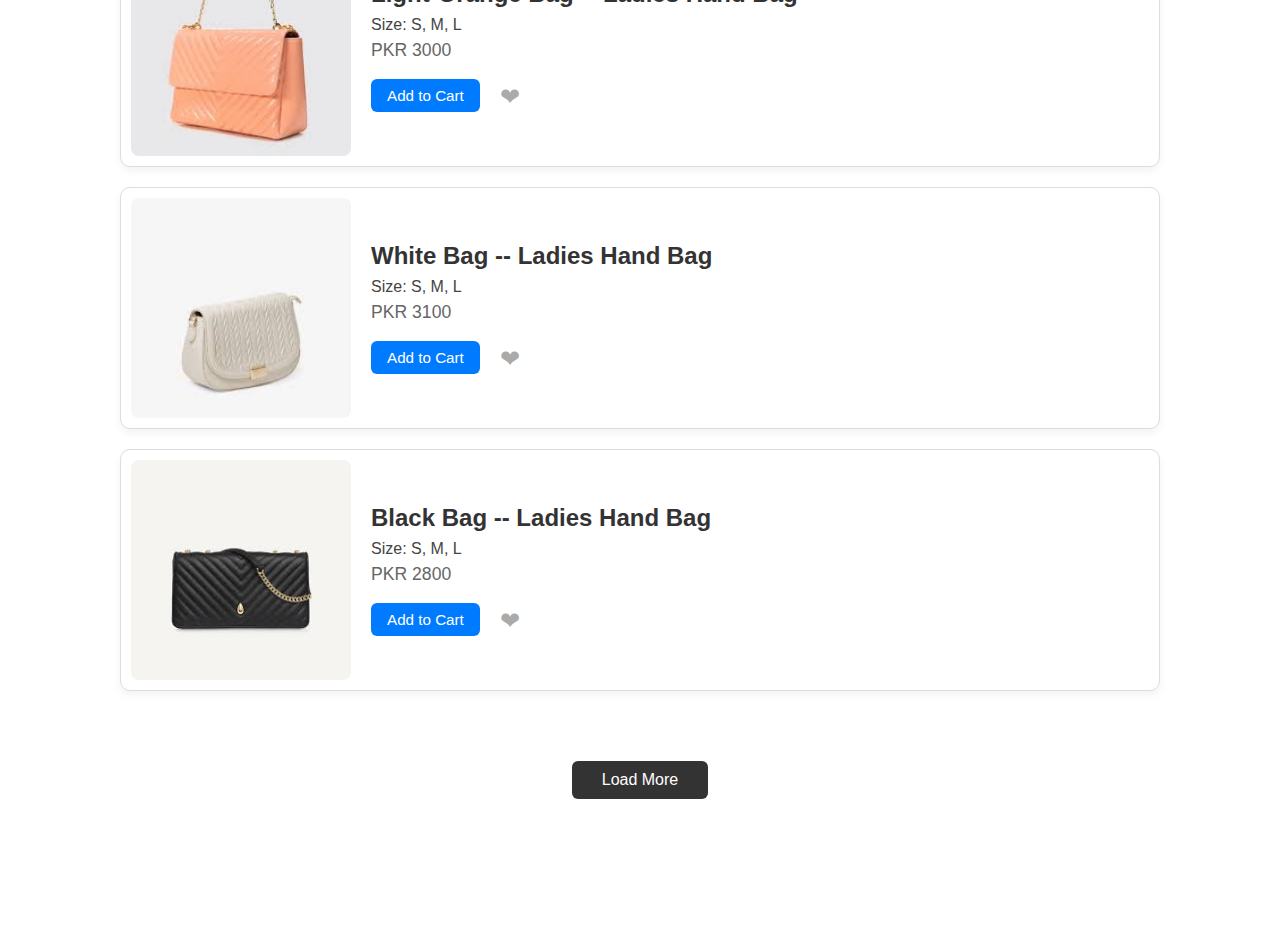
<file: women.html>
<!DOCTYPE html>
<html lang="en">
<head>
    <meta charset="UTF-8">
    <meta name="viewport" content="width=device-width, initial-scale=1.0">
    <title>Women's Collection</title>
    <link rel="stylesheet" href="style1.css" />
</head>
<body>
    <div class="container1">
        <h1 class="title">Shop</h1>

        <!-- Hamburger button -->
        <button class="hamburger" onclick="toggleMenu()">☰</button>
        <nav class="navbar" id="navbar">
            <ul>
                <li><a href="men.html">Men</a></li>
                <li><a href="women.html">Women</a></li>
                <li><a href="kid.html">Children</a></li>
                <li><a href="explore.html">Explore</a></li>
            </ul>
        </nav>
        <div class="search">
            <img src="img/search.png" alt="1" onclick="performSearch()">
            <input type="text" id="searchInput" name="search" placeholder="search Here....">

        </div>
        <div id="img">
            <a href="#" class="img"><img src="img/cart.png" alt="2"></a>
            <span>0</span>
            <a href="#" class="img"><img src="img/logo.png" alt="3"></a>
        </div>
    </div>    

    <h1 class="page-title">Women's Collection</h1>

    <!-- Stitched Suit -->
    <div class="product-grid">
        <div class="product-card">
            <img src="img/17.webp" alt="Stitched Suit" />
            <div class="product-info">
                <h3>Stitched 3 Piece Suit</h3>
                <p class="size">Size: S, M, L</p>
                <p>PKR 8000</p>
                <button class="cart-btn">Add to Cart</button>
                <span class="wishlist">&#10084;</span>
            </div>
        </div>
        <div class="product-grid">
            <div class="product-card">
                <img src="img/18.webp" alt="Stitched Suit" />
                <div class="product-info">
                    <h3>Stitched 3 Piece Suit</h3>
                    <p class="size">Size: S, M, L</p>
                    <p>PKR 10000</p>
                    <button class="cart-btn">Add to Cart</button>
                    <span class="wishlist">&#10084;</span>
                </div>
            </div>
            <div class="product-grid">
                <div class="product-card">
                    <img src="img/19.webp" alt="Stitched Suit" />
                    <div class="product-info">
                        <h3>Stitched 3 Piece Suit</h3>
                        <p class="size">Size: S, M, L</p>
                        <p>PKR 11000</p>
                        <button class="cart-btn">Add to Cart</button>
                        <span class="wishlist">&#10084;</span>
                    </div>
                </div>
                <div class="product-grid">
                    <div class="product-card">
                        <img src="img/20.jfif" alt="Stitched Suit" />
                        <div class="product-info">
                            <h3>Stitched 3 Piece Suit</h3>
                            <p class="size">Size: S, M, L</p>
                            <p>PKR 15000</p>
                            <button class="cart-btn">Add to Cart</button>
                            <span class="wishlist">&#10084;</span>
                        </div>
                    </div>

                    <!-- UnStitched Suit -->
                    <div class="product-card">
                        <img src="img/21.jfif" alt="UnStitched Suit" />
                        <div class="product-info">
                            <h3>UnStitched 3 Piece Suit</h3>
                            <p class="size">Size: S, M, L</p>
                            <p>PKR 3600</p>
                            <button class="cart-btn">Add to Cart</button>
                            <span class="wishlist">&#10084;</span>
                        </div>
                    </div>
                    <div class="product-card">
                        <img src="img/22.webp" alt="UnStitched Suit" />
                        <div class="product-info">
                            <h3>UnStitched 2 Piece Suit</h3>
                            <p class="size">Size: S, M, L</p>
                            <p>PKR 3000</p>
                            <button class="cart-btn">Add to Cart</button>
                            <span class="wishlist">&#10084;</span>
                        </div>
                    </div>
                    <div class="product-card">
                        <img src="img/23.jfif" alt="UnStitched Suit" />
                        <div class="product-info">
                            <h3>UnStitched 3 Piece Suit</h3>
                            <p class="size">Size: S, M, L</p>
                            <p>PKR 3600</p>
                            <button class="cart-btn">Add to Cart</button>
                            <span class="wishlist">&#10084;</span>
                        </div>
                    </div>
                    <div class="product-card">
                        <img src="img/24.jfif" alt="UnStitched Suit" />
                        <div class="product-info">
                            <h3>UnStitched 3 Piece Suit</h3>
                            <p class="size">Size: S, M, L</p>
                            <p>PKR 3600</p>
                            <button class="cart-btn">Add to Cart</button>
                            <span class="wishlist">&#10084;</span>
                        </div>
                    </div>

                    <!-- Casual Dresses -->
                    <div class="product-card">
                        <img src="img/13.jpeg" alt="Casual Dresses" />
                        <div class="product-info">
                            <h3>Casual Pink Dress</h3>
                            <p class="size">Size: S, M, L</p>
                            <p>PKR 3600</p>
                            <button class="cart-btn">Add to Cart</button>
                            <span class="wishlist">&#10084;</span>
                        </div>
                    </div>
                    <div class="product-card">
                        <img src="img/14.jpeg" alt="Casual Dresses" />
                        <div class="product-info">
                            <h3>Casual Green Dress</h3>
                            <p class="size">Size: S, M, L</p>
                            <p>PKR 3600</p>
                            <button class="cart-btn">Add to Cart</button>
                            <span class="wishlist">&#10084;</span>
                        </div>
                    </div>
                    <div class="product-card">
                        <img src="img/15.jpeg" alt="Casual Dresses" />
                        <div class="product-info">
                            <h3>Casual Gary-White Dress</h3>
                            <p class="size">Size: S, M, L</p>
                            <p>PKR 3600</p>
                            <button class="cart-btn">Add to Cart</button>
                            <span class="wishlist">&#10084;</span>
                        </div>
                    </div>
                    <div class="product-card">
                        <img src="img/16.jpeg" alt="Casual Dresses" />
                        <div class="product-info">
                            <h3>Casual Blue Dress</h3>
                            <p class="size">Size: S, M, L</p>
                            <p>PKR 3600</p>
                            <button class="cart-btn">Add to Cart</button>
                            <span class="wishlist">&#10084;</span>
                        </div>
                    </div>

                    <!-- shoes -->
                    <div class="product-card">
                        <img src="img/25.jpeg" alt="shoes" />
                        <div class="product-info">
                            <h3>White Sneakers</h3>
                            <p class="size">Size: S, M, L</p>
                            <p>PKR 5000</p>
                            <button class="cart-btn">Add to Cart</button>
                            <span class="wishlist">&#10084;</span>
                        </div>
                    </div>
                    <div class="product-card">
                        <img src="img/26.jpeg" alt="shoes" />
                        <div class="product-info">
                            <h3>Gary Sneakers</h3>
                            <p class="size">Size: S, M, L</p>
                            <p>PKR 5000</p>
                            <button class="cart-btn">Add to Cart</button>
                            <span class="wishlist">&#10084;</span>
                        </div>
                    </div>
                    <div class="product-card">
                        <img src="img/27.jfif" alt="shoes" />
                        <div class="product-info">
                            <h3>Casual shoes</h3>
                            <p class="size">Size: S, M, L</p>
                            <p>PKR 3200</p>
                            <button class="cart-btn">Add to Cart</button>
                            <span class="wishlist">&#10084;</span>
                        </div>
                    </div>
                    <div class="product-card">
                        <img src="img/28.jfif" alt="shoes" />
                        <div class="product-info">
                            <h3>Casual shoes</h3>
                            <p class="size">Size: S, M, L</p>
                            <p>PKR 2800</p>
                            <button class="cart-btn">Add to Cart</button>
                            <span class="wishlist">&#10084;</span>
                        </div>
                    </div>
                    <!-- Bags -->
                    <div class="product-card">
                        <img src="img/29.jfif" alt="Bags" />
                        <div class="product-info">
                            <h3>Blue Bag -- Large Capacity</h3>
                            <p class="size">Size: S, M, L</p>
                            <p>PKR 3800</p>
                            <button class="cart-btn">Add to Cart</button>
                            <span class="wishlist">&#10084;</span>
                        </div>
                    </div>
                    <div class="product-card">
                        <img src="img/30.jfif" alt="Bags" />
                        <div class="product-info">
                            <h3>Light-Orange Bag -- Ladies Hand Bag</h3>
                            <p class="size">Size: S, M, L</p>
                            <p>PKR 3000</p>
                            <button class="cart-btn">Add to Cart</button>
                            <span class="wishlist">&#10084;</span>
                        </div>
                    </div>
                    <div class="product-card">
                        <img src="img/31.jfif" alt="Bags" />
                        <div class="product-info">
                            <h3>White Bag -- Ladies Hand Bag</h3>
                            <p class="size">Size: S, M, L</p>
                            <p>PKR 3100</p>
                            <button class="cart-btn">Add to Cart</button>
                            <span class="wishlist">&#10084;</span>
                        </div>
                    </div>
                    <div class="product-card">
                        <img src="img/32.jfif" alt="Bags" />
                        <div class="product-info">
                            <h3>Black Bag -- Ladies Hand Bag</h3>
                            <p class="size">Size: S, M, L</p>
                            <p>PKR 2800</p>
                            <button class="cart-btn">Add to Cart</button>
                            <span class="wishlist">&#10084;</span>
                        </div>
                    </div>

                    <!-- Add more product cards as needed -->
                </div>

                <button class="load-more">Load More</button>
</body>
<script src="script.js"></script>
</html>
</file>
<file: style.css>
* {
    margin: 0;
    padding: 0;
    box-sizing: border-box;
    font-family: 'Times New Roman', Times, serif;
}

                                /* Navigation Bar Part */
.container1 {
    display: flex;
    flex-wrap: wrap;
    align-items: center;
    /* justify-content: space-between; */
    padding: 10px 20px;
    background-color: cornsilk;
    position: relative;
}

/* Title */
.container1 h1 {
    font-weight: 600;
}

/* Hamburger button (hidden by default) */
.hamburger {
    display: none;
    font-size: 28px;
    background: none;
    border: none;
    cursor: pointer;
}

/* Navbar styles */
.navbar ul {
    display: flex;
    list-style: none;
    gap: 10px;
    flex-wrap: wrap;
}

.navbar ul li {
    padding: 4px 6px;
}

.navbar ul li a {
    text-decoration: none;
    padding: 6px 8px;
    border-radius: 4px;
    color: black;
    font-weight: 400;
    transition: all 0.3s ease-in-out;
}

.navbar ul li a:hover {
    background-color: cadetblue;
    color: white;
}

/* Search box */
.container1 .search {
    display: flex;
    flex-direction: row; 
    align-items: flex-end;
    gap: 0;
    margin-left: 20px;
    margin-right: 500px;
    
}

.container1 .search img {
    width: 24px;
    height: 24px;
    background-color: white;
    border: 1px solid black;
    border-right: none;
    /* border-radius: 50px 0 0 50px; */
    padding: 2px

}

.container1 .search input[type="text"] {
    padding: 3px 8px;
    border: 1px solid black;
    border-left: none;
    /* border-radius: 0 50px 50px 0; */
    min-width: 120px;
}

/* Cart and logo images */
.container1 #img{
    display: flex;
}
.container1 a.img {
    padding: 8px;
    
}

.container1 a.img img {
    width: 24px;
    height: 24px;

}

#img span{
    border-radius: 100%;
    position: absolute;
    padding: 1px 1px;
    
}

/* Responsive Styles */
@media (max-width: 1024px) {
    .container1 {
        flex-wrap: wrap;
        justify-content: space-around;
    }

    .search {
        margin-left: 0;
    }
}

@media (max-width: 768px) {
    .container1 {
        flex-direction: column;
        align-items: flex-start;
        padding: 10px;
      
    }

    .hamburger {
        display: block;
        position: absolute;
        right: 20px;
        top: 15px;
    }

    .navbar {
        width: 100%;
    }

    .navbar ul {
        flex-direction: column;
        align-items: flex-start;
        width: 100%;
        display: none; /* hidden by default */
        background-color: cornsilk;
        padding: 10px;
        gap: 10px;
    }

    .navbar ul.show {
        display: flex; /* show when toggled */
    }

    .search {
        width: 100%;
        margin: 10px 10px;
        justify-content: flex-start;
      
    }
    
    .search input[type="text"] {
        width: 100%;
    }
    
    .container1 a.img {
        align-self: flex-start;
        margin-top: 10px;
    }
}

                                    /* Main Screen Part */


/* Fullscreen Slideshow Container */
.fullscreen-slideshow {
  position: relative;
  width: 100%;
  height: 90vh; /* Full viewport height */
  overflow: hidden;
}

/* Each Slide */
.slide {
  position: absolute;
  width: 100%;
  height: 100%;
  display: none;
}

.slide img {
  width: 100%;
  height: 100%;
  object-fit: cover;
}

/* Slide Text */
.slide-text {
  position: absolute;
  bottom: 10%;
  left: 5%;
  color: white;
  font-size: 2em;
  font-weight: bold;
  background-color: rgba(0, 0, 0, 0.4);
  padding: 10px 20px;
  border-radius: 10px;
  max-width: 80%;
}

/* Fade Animation */
.fade {
  animation: fadeEffect 1s ease-in-out;
}

@keyframes fadeEffect {
  from { opacity: 0.3; }
  to { opacity: 1; }
}

/* Responsive Text */
@media (max-width: 768px) {
  .slide-text {
    font-size: 1.2em;
    bottom: 8%;
  }
}
</file>
<file: style1.css>
/* === Reset === */
* {
  margin: 0;
  padding: 0;
  box-sizing: border-box;
  font-family: 'Segoe UI', Tahoma, Geneva, Verdana, sans-serif;
}

            /* Navigation Bar Part */
.container1 {
    display: flex;
    flex-wrap: wrap;
    align-items: center;
    /* justify-content: space-between; */
    padding: 10px 20px;
    background-color: cornsilk;
    position: relative;
}

/* Title */
.container1 h1 {
    font-weight: 600;
}

/* Hamburger button (hidden by default) */
.hamburger {
    display: none;
    font-size: 28px;
    background: none;
    border: none;
    cursor: pointer;
}

/* Navbar styles */
.navbar ul {
    display: flex;
    list-style: none;
    gap: 10px;
    flex-wrap: wrap;
}

.navbar ul li {
    padding: 4px 6px;
}

.navbar ul li a {
    text-decoration: none;
    padding: 6px 8px;
    border-radius: 4px;
    color: black;
    font-weight: 400;
    transition: all 0.3s ease-in-out;
}

.navbar ul li a:hover {
    background-color: cadetblue;
    color: white;
}

/* Search box */
.container1 .search {
    display: flex;
    flex-direction: row; 
    align-items: flex-end;
    gap: 0;
    margin-left: 20px;
    margin-right: 500px;
    
}

.container1 .search img {
    width: 24px;
    height: 24px;
    background-color: white;
    border: 1px solid black;
    border-right: none;
    /* border-radius: 50px 0 0 50px; */
    padding: 2px

}

.container1 .search input[type="text"] {
    padding: 3px 8px;
    border: 1px solid black;
    border-left: none;
    /* border-radius: 0 50px 50px 0; */
    min-width: 120px;
}

/* Cart and logo images */
.container1 #img{
    display: flex;
}
.container1 a.img {
    padding: 8px;
    
}

.container1 a.img img {
    width: 24px;
    height: 24px;

}
#img span{
    border-radius: 100%;
    position: absolute;
    padding: 1px 1px;
    
}

/* Responsive Styles */
@media (max-width: 1024px) {
    .container1 {
        flex-wrap: wrap;
        justify-content: space-around;
    }

    .search {
        margin-left: 0;
    }
}

@media (max-width: 768px) {
    .container1 {
        flex-direction: column;
        align-items: flex-start;
        padding: 10px;
      
    }

    .hamburger {
        display: block;
        position: absolute;
        right: 20px;
        top: 15px;
    }

    .navbar {
        width: 100%;
    }

    .navbar ul {
        flex-direction: column;
        align-items: flex-start;
        width: 100%;
        display: none; /* hidden by default */
        background-color: cornsilk;
        padding: 10px;
        gap: 10px;
    }

    .navbar ul.show {
        display: flex; /* show when toggled */
    }

    .search {
        width: 100%;
        margin: 10px 10px;
        justify-content: flex-start;
      
    }
    
    .search input[type="text"] {
        width: 100%;
    }
    
    .container1 a.img {
        align-self: flex-start;
        margin-top: 10px;
    }
}

/* === Page Title === */
.page-title {
  text-align: center;
  padding: 20px;
  font-size: 2.5rem;
  background-color: #f9f9f9;
  color: #333;
  border-bottom: 2px solid #eee;
}

/* === Product Grid (Vertical) === */
.product-grid {
  display: flex;
  flex-direction: column;
  gap: 20px;
  padding: 30px;
}

/* === Product Card (Row Layout) === */
.product-card {
  display: flex;
  align-items: center;
  background-color: #fff;
  border: 1px solid #ddd;
  border-radius: 10px;
  overflow: hidden;
  transition: transform 0.3s ease;
  box-shadow: 0 4px 8px rgba(0, 0, 0, 0.05);
  padding: 10px;
}

.product-card:hover {
  transform: scale(1.01);
}

/* === Product Image === */
.product-card img {
  width: 220px;
  height: 220px;
  object-fit: cover;
  border-radius: 8px;
  margin-right: 20px;
  transition: transform 0.4s ease;
}

.product-card:hover img {
  transform: scale(1.05);
}

/* === Product Info === */
.product-info {
  flex: 1;
  text-align: left;
}

.product-info h3 {
  font-size: 1.5rem;
  margin-bottom: 8px;
  color: #333;
}

.product-info p {
  font-size: 1.1rem;
  color: #666;
  margin-bottom: 10px;
}

/* === Add to Cart Button === */
.cart-btn {
  margin-top: 8px;
  padding: 8px 16px;
  background-color: #007bff;
  border: none;
  border-radius: 6px;
  color: white;
  font-size: 0.95rem;
  cursor: pointer;
  transition: background-color 0.3s ease;
}

.cart-btn:hover {
  background-color: #0056b3;
}

/* === Wishlist Icon === */
.wishlist {
  font-size: 24px;
  color: #aaa;
  cursor: pointer;
  margin-left: 16px;
  transition: color 0.3s ease;
  vertical-align: middle;
}

.wishlist:hover {
  color: red;
}

/* === Load More Button === */
.load-more {
  display: block;
  margin: 20px auto 40px;
  padding: 10px 30px;
  font-size: 1rem;
  background-color: #333;
  color: #fff;
  border: none;
  border-radius: 6px;
  cursor: pointer;
  transition: background-color 0.3s ease;
}

.load-more:hover {
  background-color: #555;
}

.product-info .size {
  font-size: 1rem;
  color: #444;
  margin-bottom: 6px;
}

.product-info .price {
  font-size: 1.1rem;
  color: #666;
  margin-bottom: 10px;
}

/* === Responsive Design === */
@media (max-width: 768px) {
  .product-card {
    flex-direction: column;
    align-items: flex-start;
  }

  .product-card img {
    width: 100%;
    height: auto;
    margin: 0 0 15px 0;
  }

  .wishlist {
    display: block;
    margin-top: 10px;
  }

  .product-info {
    text-align: left;
    width: 100%;
  }
}

@media (max-width: 480px) {
  .page-title {
    font-size: 1.8rem;
    padding: 16px;
  }

  .cart-btn {
    width: 100%;
    text-align: center;
  }
}
</file>
